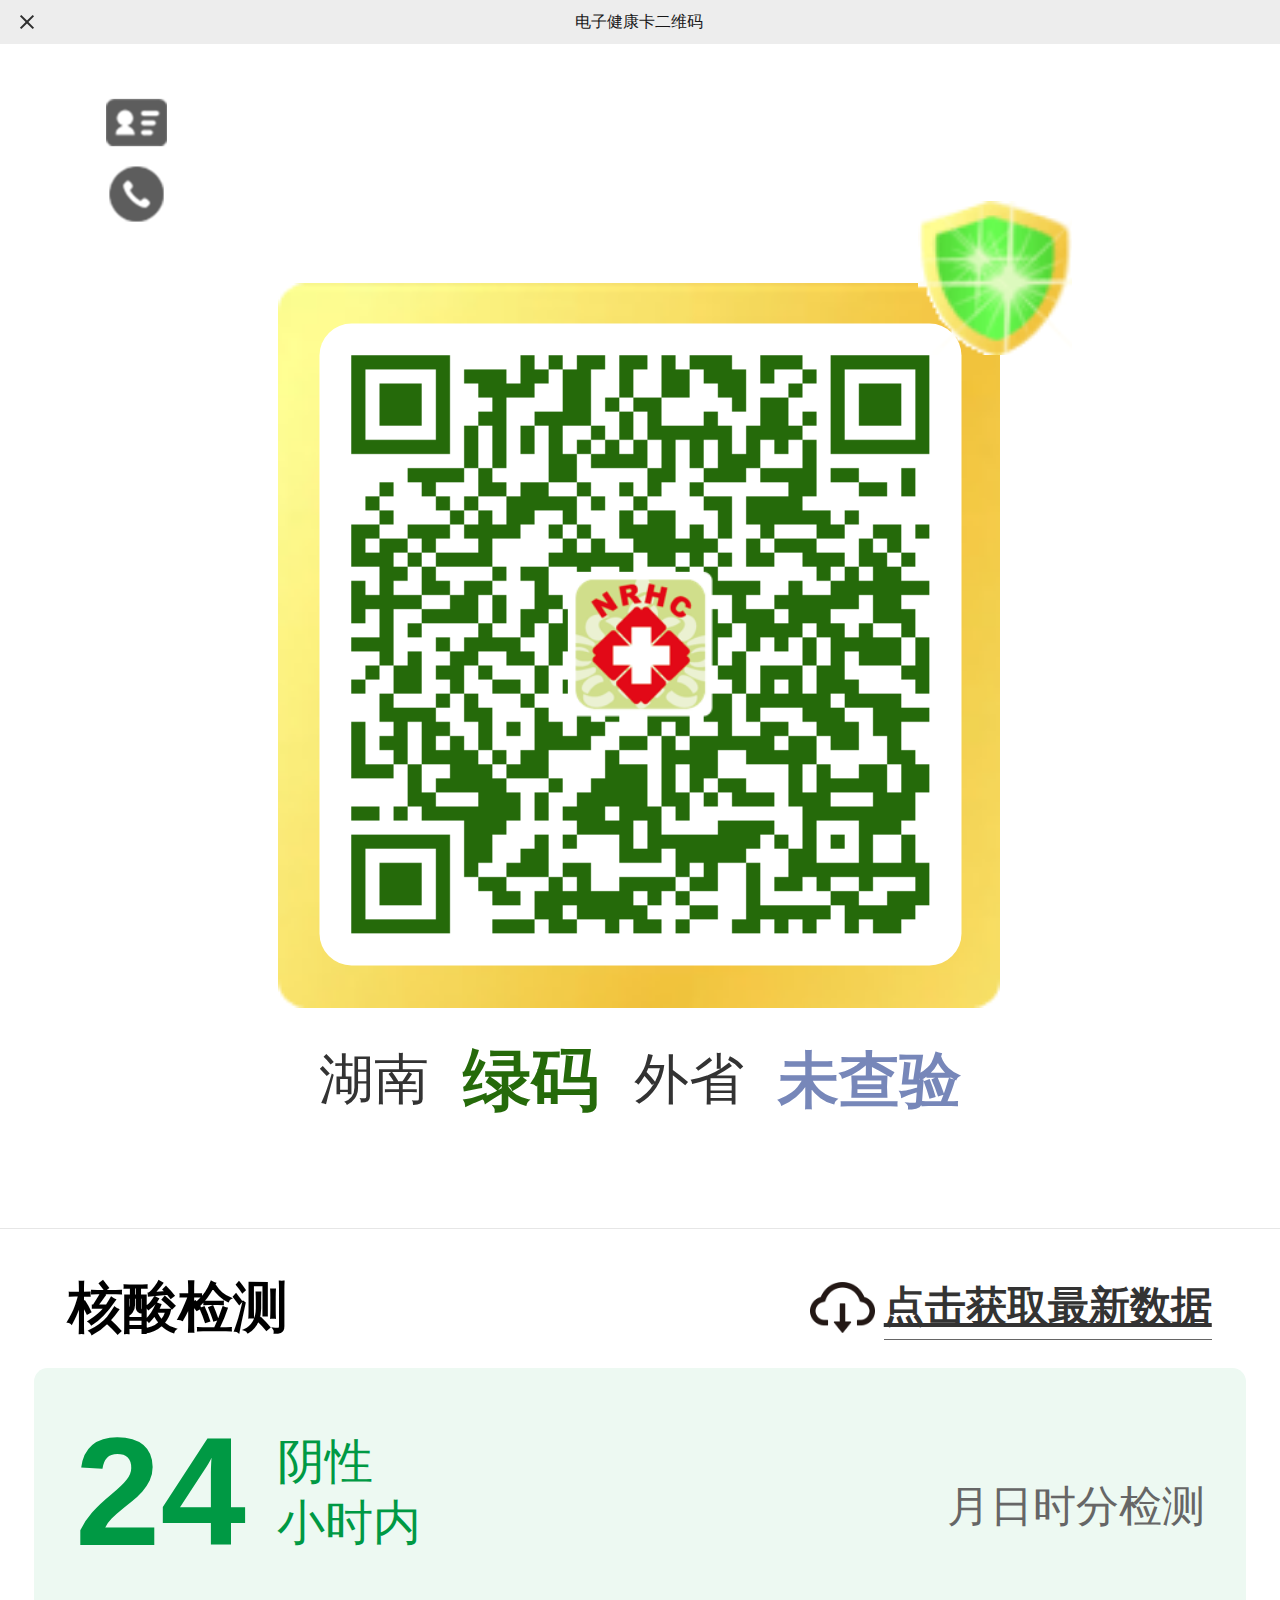
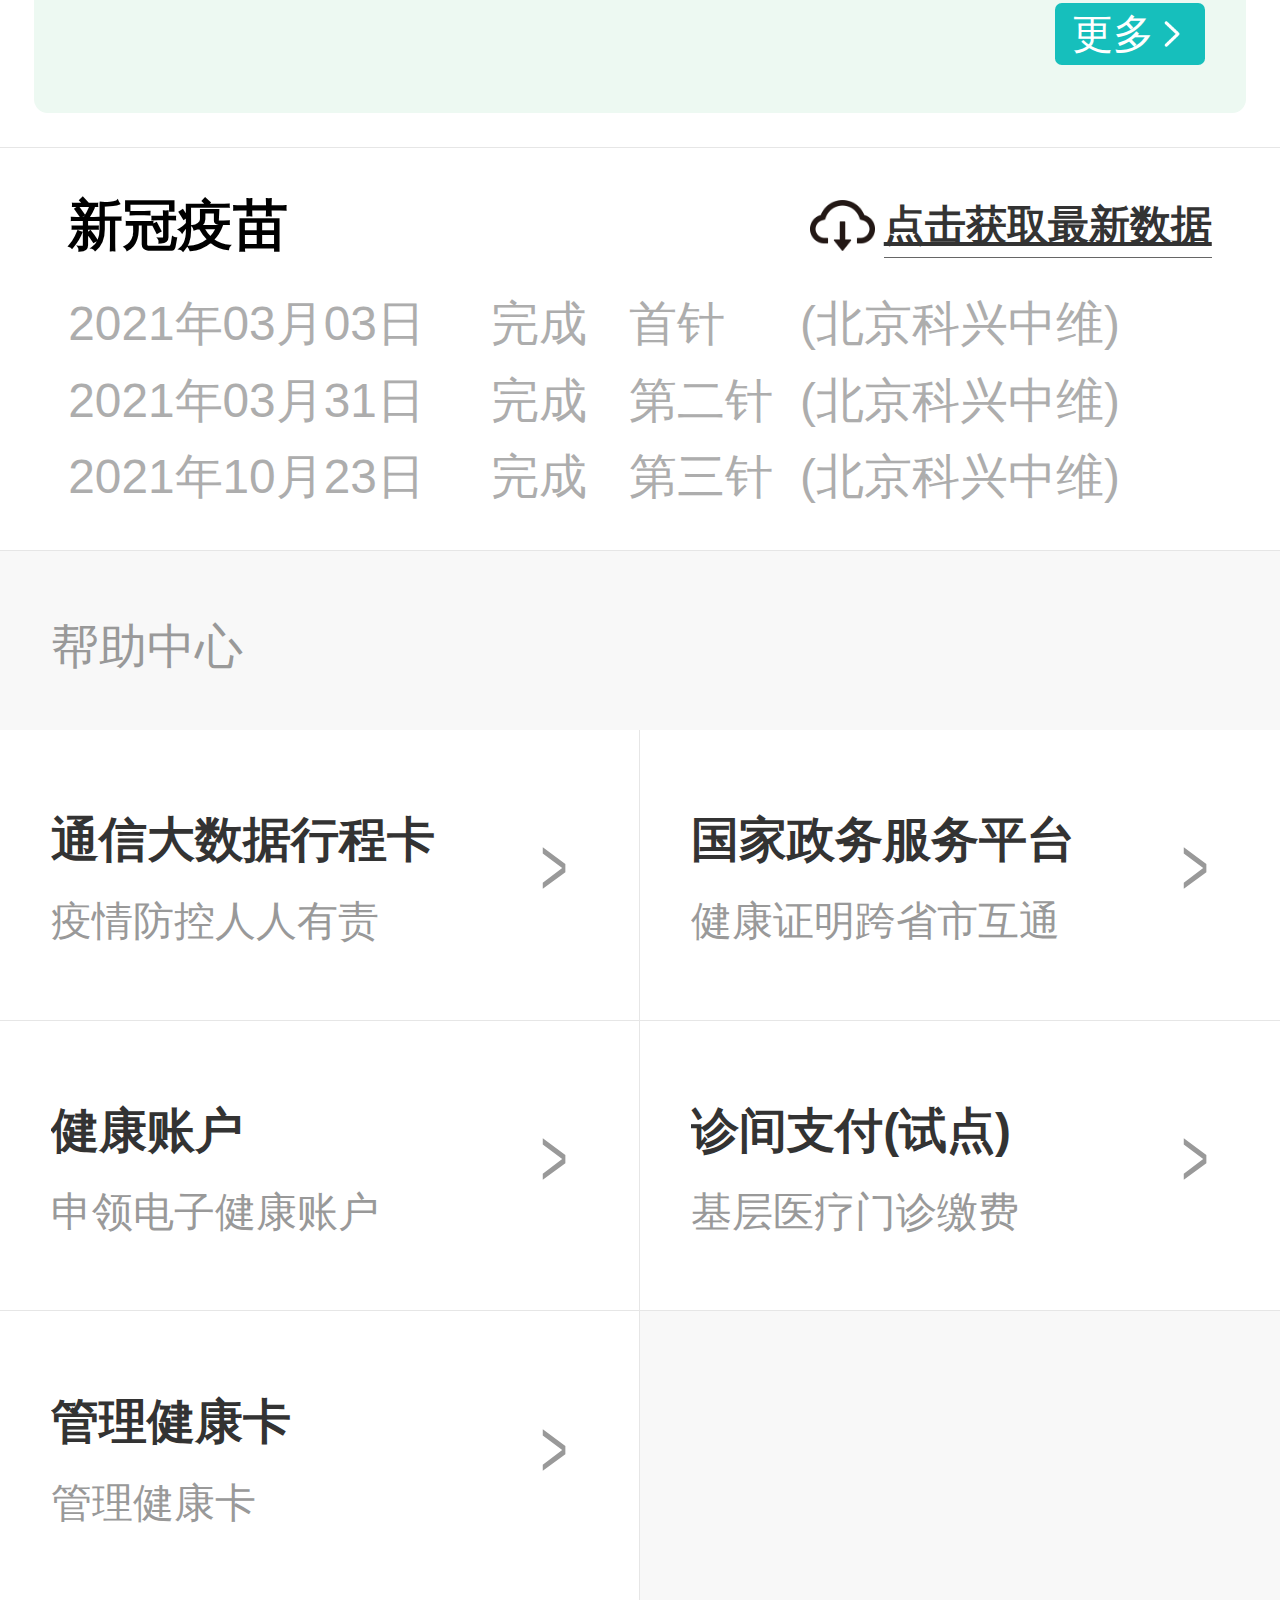
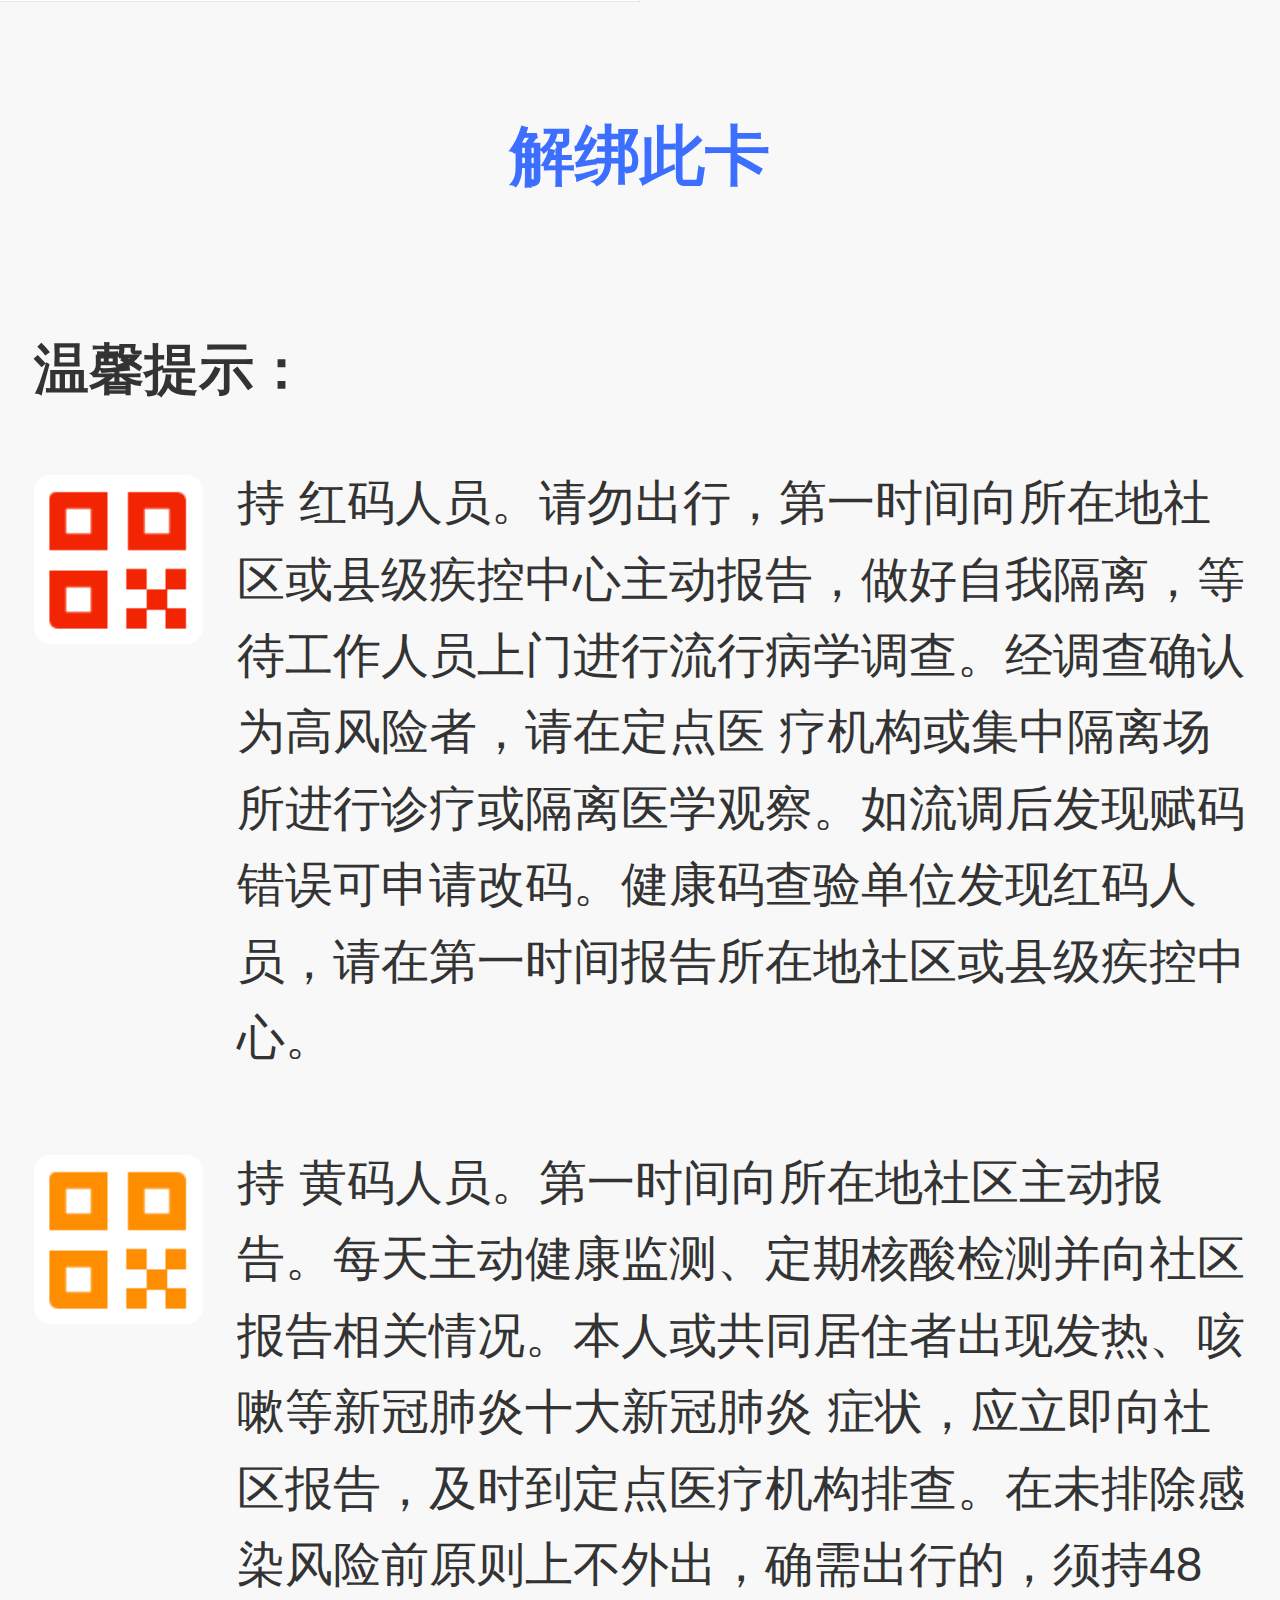
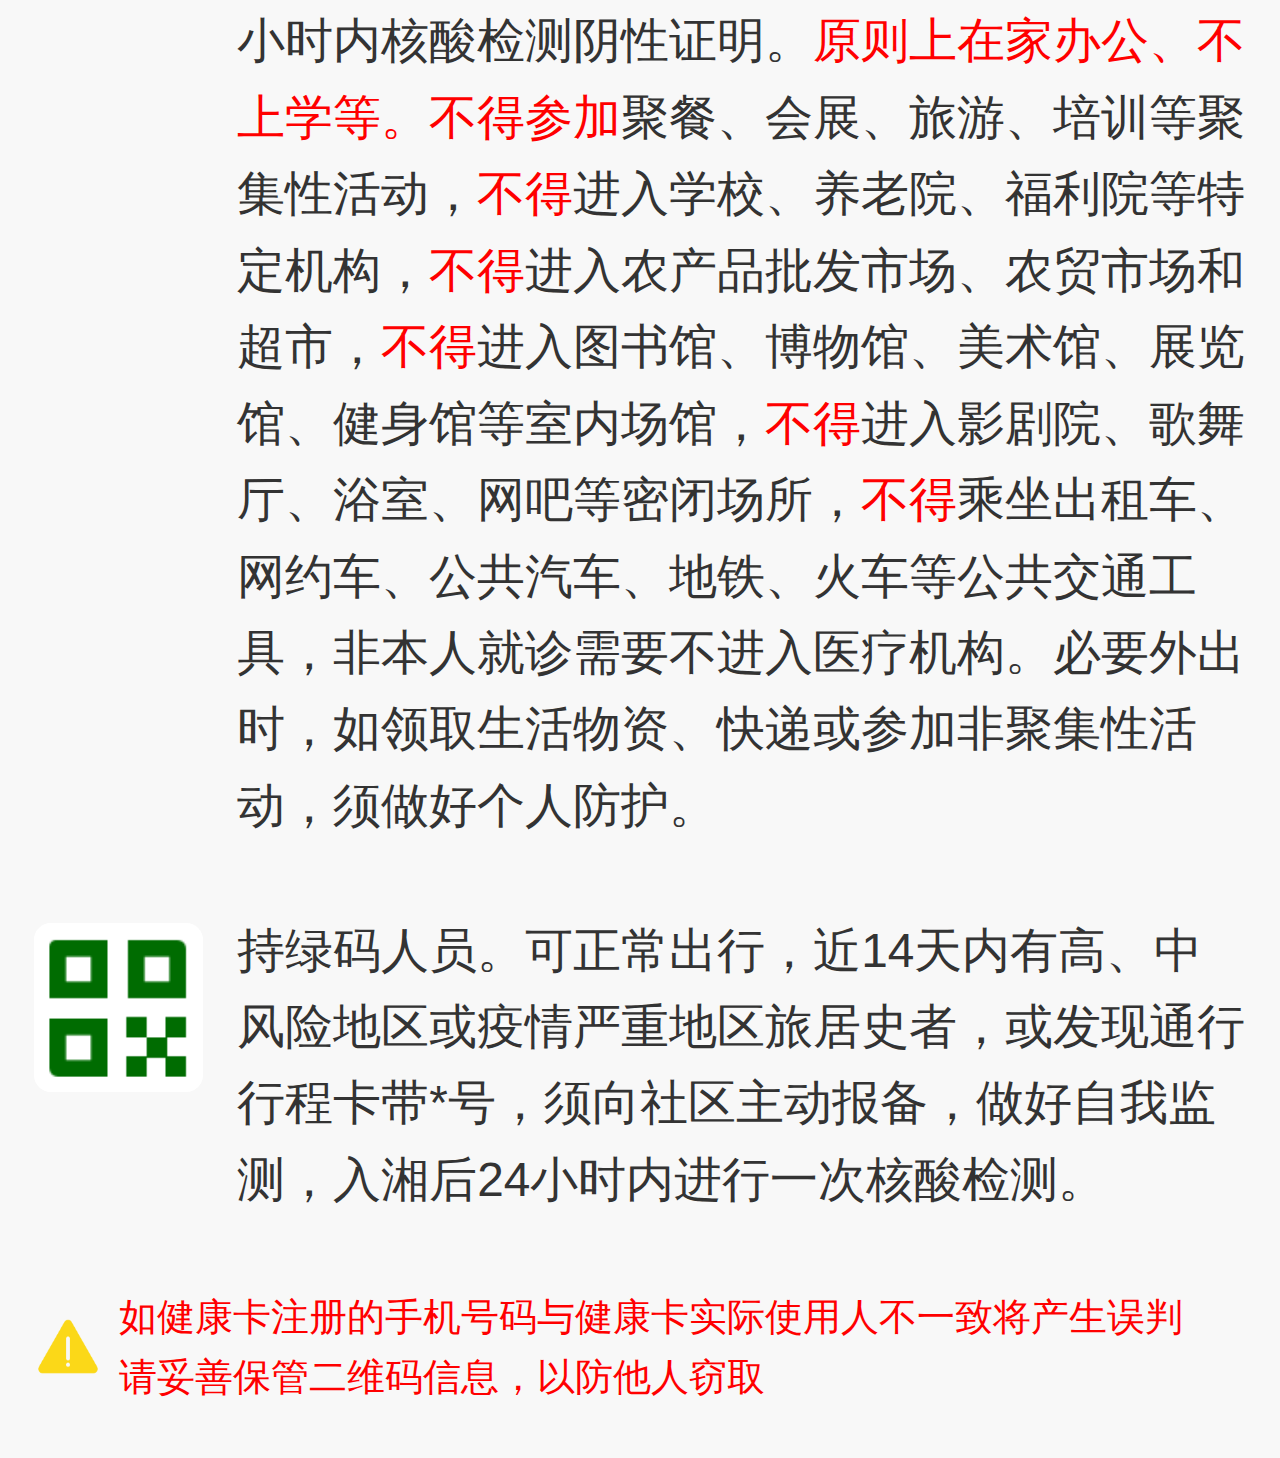
<file: hc-sim/hunan-hc/index.html>
<!doctypehtml>
<title>电子健康卡二维码</title>
<meta http-equiv="Content-Type"content="text/html;charset=UTF-8">
<meta name="viewport"content="width=device-width,height=device-height,viewport-fit=cover,initial-scale=1,maximum-scale=1,user-scalable=0">
<meta name="theme-color"content="#EDEDED">
<meta name="apple-mobile-web-app-status-bar-style"content="default">
<link rel="manifest"href="manifest.json">
<link rel="icon"type="image/png"href="./static/logo-b18dcf7bf55c412ec04989061d0512ad.png">
<link rel="apple-touch-icon"sizes="114x114"href="./static/logo-b18dcf7bf55c412ec04989061d0512ad.png">
<link rel="stylesheet"href="app.css">
<link rel="stylesheet"href="../common/nav.css">
<script src="../common/base.js"></script>
<body class="vsc-initialized">
   <div class="navbar navbar--wechat-browser">
      <div class="navbar__placeholder"></div>
      <div class="navbar__inner">
         <div class="navbar__left">
            <div class="navbar__buttons"onclick="navigateHome()">
               <div class="navbar__button-goback"></div>
            </div>
         </div>
         <div class="navbar__center">
            <text>电子健康卡二维码</text>
         </div>
         <div class="navbar__right"></div>
      </div>
   </div>
   <div data-v-0fea14a0=""id="app">
      <div data-v-8d952c2c=""data-v-0fea14a0=""class="container default-page">
         <header data-v-8d952c2c=""class="">
            <div class="card-info">
               <div class="card-info-name"id="name"></div>
               <div class="card-info-right">
                  <div class="card-info-normal"><img src="[data-uri]"alt=""srcset=""class="sfz-icon"> <span id="idcard"></span></div>
                  <div class="card-info-normal"><img src="[data-uri]"alt=""srcset=""class="sfz-icon"> <span id="phone"></span></div>
               </div>
            </div>
            <div data-v-8d952c2c=""class="qrcode xgymDone xgymDone3"onclick='window.location.href="checkin.html"'>
               <div data-v-8d952c2c=""class="qrcode-img-body"><img data-v-8d952c2c=""src="static/logo-b18dcf7bf55c412ec04989061d0512ad.png"alt=""class="qrcode-logo"> <img data-v-8d952c2c=""alt=""class="qrcode-img"src="[data-uri]"style="width:90%;height:90%"></div>
            </div>
            <div data-v-8d952c2c=""class="qrcode-tips">
               <div data-v-8d952c2c=""class="qrcode-tips-content">
                  <div data-v-8d952c2c=""class="qrcode-tips-label">湖南</div>
                  <div data-v-8d952c2c=""class="qrcode-tips-color"style="color:#256a0a">绿码</div>
                  <div data-v-8d952c2c=""class="qrcode-tips-label">外省</div>
                  <div data-v-8d952c2c=""class="qrcode-tips-value">未查验</div>
               </div>
               <div data-v-8d952c2c=""class="qrcode-tips-time time"></div>
            </div>
            <ul data-v-8d952c2c=""class="qrcode-tips fxdj"></ul>
         </header>
         <div data-v-8d952c2c=""class="custom-box">
            <div data-v-8d952c2c=""class="custom-box__title">
               <span data-v-8d952c2c="">核酸检测</span>
               <div data-v-55beb7fc=""data-v-8d952c2c=""class="local__reload">
                  <img data-v-55beb7fc=""src="[data-uri]"class="local__reload--mask">
                  <div data-v-55beb7fc=""class="local__reload--tip"><u data-v-55beb7fc="">点击获取最新数据</u></div>
               </div>
            </div>
            <div data-v-a08fc80a=""data-v-8d952c2c=""class="custom-box__body">
               <div data-v-a08fc80a=""class="hsjc-body">
                  <div data-v-8d952c2c=""data-v-a08fc80a=""class="hsjc__panel normal">
                     <div data-v-8d952c2c=""data-v-a08fc80a=""class="hsjcItem1">
                        <div data-v-8d952c2c=""data-v-a08fc80a=""class="hsjcItem1-top">
                           <div data-v-8d952c2c=""data-v-a08fc80a=""class="hsjcItem1-hs color_normal">
                              <div data-v-8d952c2c=""data-v-a08fc80a=""class="hsjcItem1-hs-hours">24</div>
                              <div data-v-8d952c2c=""data-v-a08fc80a="">
                                 <div data-v-8d952c2c=""data-v-a08fc80a=""class="hsjcItem1-hs-str">阴性</div>
                                 <div data-v-8d952c2c=""data-v-a08fc80a=""class="hsjcItem1-hs-str">小时内</div>
                              </div>
                           </div>
                           <div data-v-8d952c2c=""data-v-a08fc80a=""class="hsjcItem1-top-right">
                              <div data-v-8d952c2c=""data-v-a08fc80a=""id="test-institution"></div>
                              <div data-v-8d952c2c=""data-v-a08fc80a=""class="mt16"><span id="covid-test-month"></span>月<span id="covid-test-day"></span>日<span id="covid-test-hour"></span>时<span id="covid-test-min"></span>分检测</div>
                           </div>
                        </div>
                        <div data-v-8d952c2c=""data-v-a08fc80a=""class="hsjcItem1-bottom">
                           <div data-v-8d952c2c=""data-v-a08fc80a=""><span data-v-8d952c2c=""data-v-a08fc80a=""id="sample-spot"></span></div>
                           <div data-v-8d952c2c=""data-v-a08fc80a=""class="more bg_normal72"><span data-v-8d952c2c=""data-v-a08fc80a="">更多</span><img data-v-8d952c2c=""data-v-a08fc80a=""src="[data-uri]"alt=""></div>
                        </div>
                     </div>
                  </div>
               </div>
            </div>
         </div>
         <div data-v-8d952c2c=""class="custom-box">
            <div data-v-8d952c2c=""class="custom-box__title">
               <span data-v-8d952c2c="">新冠疫苗</span>
               <div data-v-55beb7fc=""data-v-8d952c2c=""class="local__reload">
                  <img data-v-55beb7fc=""src="[data-uri]"class="local__reload--mask">
                  <div data-v-55beb7fc=""class="local__reload--tip"><u data-v-55beb7fc="">点击获取最新数据</u></div>
               </div>
            </div>
            <div data-v-a08fc80a=""data-v-8d952c2c=""class="custom-box__body">
               <div data-v-a08fc80a=""class="custom-box__body--info"style="width:100%">
                  <div data-v-8d952c2c=""data-v-a08fc80a=""class="custom-box__body--info2"><span data-v-8d952c2c=""data-v-a08fc80a=""class="custom-box__body--info2--date">2021年03月03日</span><span data-v-8d952c2c=""data-v-a08fc80a=""class="custom-box__body--info2--state">完成</span><span data-v-8d952c2c=""data-v-a08fc80a=""class="custom-box__body--info2--jc">首针</span><span data-v-8d952c2c=""data-v-a08fc80a=""class="custom-box__body--info2--factory-name">(北京科兴中维)</span></div>
                  <div data-v-8d952c2c=""data-v-a08fc80a=""class="custom-box__body--info2"><span data-v-8d952c2c=""data-v-a08fc80a=""class="custom-box__body--info2--date">2021年03月31日</span><span data-v-8d952c2c=""data-v-a08fc80a=""class="custom-box__body--info2--state">完成</span><span data-v-8d952c2c=""data-v-a08fc80a=""class="custom-box__body--info2--jc">第二针</span><span data-v-8d952c2c=""data-v-a08fc80a=""class="custom-box__body--info2--factory-name">(北京科兴中维)</span></div>
                  <div data-v-8d952c2c=""data-v-a08fc80a=""class="custom-box__body--info2"><span data-v-8d952c2c=""data-v-a08fc80a=""class="custom-box__body--info2--date">2021年10月23日</span><span data-v-8d952c2c=""data-v-a08fc80a=""class="custom-box__body--info2--state">完成</span><span data-v-8d952c2c=""data-v-a08fc80a=""class="custom-box__body--info2--jc">第三针</span><span data-v-8d952c2c=""data-v-a08fc80a=""class="custom-box__body--info2--factory-name">(北京科兴中维)</span></div>
               </div>
            </div>
         </div>
         <div data-v-8d952c2c=""class="banner-container"></div>
         <div data-v-8d952c2c=""class="menu-container main-menu"></div>
         <div data-v-8d952c2c=""class="menu-container other-menu">
            <div data-v-8d952c2c=""class="menu-container-title">帮助中心</div>
            <div data-v-8d952c2c=""class="other-menu-container">
               <div data-v-8d952c2c=""class="menu-item xck-box"onclick="navigateToTripCard()">
                  <div data-v-8d952c2c=""class="menu-item-info"style="flex:0 1 auto;overflow:hidden">
                     <div data-v-8d952c2c=""class="item-detail"style="max-width:100%">
                        <div data-v-8d952c2c=""class="item-title"style="max-width:100%;display:inline-flex;align-items:center">
                           <div data-v-8d952c2c=""style="flex:0 0 auto;margin-right:5px">通信大数据行程卡</div>
                        </div>
                        <div data-v-8d952c2c=""class="item-desc">疫情防控人人有责</div>
                     </div>
                  </div>
                  <div data-v-8d952c2c=""class="menu-item-right"><span data-v-8d952c2c=""class="item-arrow">&gt;</span></div>
               </div>
               <div data-v-8d952c2c=""class="menu-item">
                  <div data-v-8d952c2c=""class="menu-item-info"style="flex:0 1 auto;overflow:hidden">
                     <div data-v-8d952c2c=""class="item-detail"style="max-width:100%">
                        <div data-v-8d952c2c=""class="item-title"style="max-width:100%;display:inline-flex;align-items:center">
                           <div data-v-8d952c2c=""style="flex:0 0 auto;margin-right:5px">国家政务服务平台</div>
                        </div>
                        <div data-v-8d952c2c=""class="item-desc">健康证明跨省市互通</div>
                     </div>
                  </div>
                  <div data-v-8d952c2c=""class="menu-item-right"><span data-v-8d952c2c=""class="item-arrow">&gt;</span></div>
               </div>
               <div data-v-8d952c2c=""class="menu-item">
                  <div data-v-8d952c2c=""class="menu-item-info"style="flex:0 1 auto;overflow:hidden">
                     <div data-v-8d952c2c=""class="item-detail"style="max-width:100%">
                        <div data-v-8d952c2c=""class="item-title"style="max-width:100%;display:inline-flex;align-items:center">
                           <div data-v-8d952c2c=""style="flex:0 0 auto;margin-right:5px">健康账户</div>
                        </div>
                        <div data-v-8d952c2c=""class="item-desc">申领电子健康账户</div>
                     </div>
                  </div>
                  <div data-v-8d952c2c=""class="menu-item-right"><span data-v-8d952c2c=""class="item-arrow">&gt;</span></div>
               </div>
               <div data-v-8d952c2c=""class="menu-item">
                  <div data-v-8d952c2c=""class="menu-item-info"style="flex:0 1 auto;overflow:hidden">
                     <div data-v-8d952c2c=""class="item-detail"style="max-width:100%">
                        <div data-v-8d952c2c=""class="item-title"style="max-width:100%;display:inline-flex;align-items:center">
                           <div data-v-8d952c2c=""style="flex:0 0 auto;margin-right:5px">诊间支付(试点)</div>
                        </div>
                        <div data-v-8d952c2c=""class="item-desc">基层医疗门诊缴费</div>
                     </div>
                  </div>
                  <div data-v-8d952c2c=""class="menu-item-right"><span data-v-8d952c2c=""class="item-arrow">&gt;</span></div>
               </div>
               <div data-v-8d952c2c=""class="menu-item">
                  <div data-v-8d952c2c=""class="menu-item-info"style="flex:0 1 auto;overflow:hidden">
                     <div data-v-8d952c2c=""class="item-detail"style="max-width:100%">
                        <div data-v-8d952c2c=""class="item-title"style="max-width:100%;display:inline-flex;align-items:center">
                           <div data-v-8d952c2c=""style="flex:0 0 auto;margin-right:5px">管理健康卡</div>
                        </div>
                        <div data-v-8d952c2c=""class="item-desc">管理健康卡</div>
                     </div>
                  </div>
                  <div data-v-8d952c2c=""class="menu-item-right"><span data-v-8d952c2c=""class="item-arrow">&gt;</span></div>
               </div>
            </div>
         </div>
         <div data-v-8d952c2c=""class="btn unbind-btn">解绑此卡</div>
         <div data-v-8d952c2c=""class="cardcode-notes">
            <div data-v-8d952c2c=""class="notes-title">温馨提示：</div>
            <div data-v-8d952c2c="">
               <div data-v-8d952c2c=""class="notes-content">
                  <img data-v-8d952c2c=""src="static/code-red-3c12d9761b32ffbdc3e8e8ce553e8449.png"alt="">
                  <div data-v-8d952c2c="">持 红码人员。请勿出行，第一时间向所在地社区或县级疾控中心主动报告，做好自我隔离，等待工作人员上门进行流行病学调查。经调查确认为高风险者，请在定点医 疗机构或集中隔离场所进行诊疗或隔离医学观察。如流调后发现赋码错误可申请改码。健康码查验单位发现红码人员，请在第一时间报告所在地社区或县级疾控中 心。</div>
               </div>
               <div data-v-8d952c2c=""class="notes-content">
                  <img data-v-8d952c2c=""src="static/code-yellow-164dd85a5a378007a8130efa1db6cb81.png"alt="">
                  <div data-v-8d952c2c="">持 黄码人员。第一时间向所在地社区主动报告。每天主动健康监测、定期核酸检测并向社区报告相关情况。本人或共同居住者出现发热、咳嗽等新冠肺炎十大新冠肺炎 症状，应立即向社区报告，及时到定点医疗机构排查。在未排除感染风险前原则上不外出，确需出行的，须持48小时内核酸检测阴性证明。<span style="color:red">原则上在家办公、不上学等。不得参加</span>聚餐、会展、旅游、培训等聚集性活动，<span style="color:red">不得</span>进入学校、养老院、福利院等特定机构，<span style="color:red">不得</span>进入农产品批发市场、农贸市场和超市，<span style="color:red">不得</span>进入图书馆、博物馆、美术馆、展览馆、健身馆等室内场馆，<span style="color:red">不得</span>进入影剧院、歌舞厅、浴室、网吧等密闭场所，<span style="color:red">不得</span>乘坐出租车、网约车、公共汽车、地铁、火车等公共交通工具，非本人就诊需要不进入医疗机构。必要外出时，如领取生活物资、快递或参加非聚集性活动，须做好个人防护。</div>
               </div>
               <div data-v-8d952c2c=""class="notes-content">
                  <img data-v-8d952c2c=""src="static/code-green-64c9b5ddb9932f9f3cea748c3db25990.png"alt="">
                  <div data-v-8d952c2c="">持绿码人员。可正常出行，近14天内有高、中风险地区或疫情严重地区旅居史者，或发现通行行程卡带*号，须向社区主动报备，做好自我监测，入湘后24小时内进行一次核酸检测。</div>
               </div>
            </div>
         </div>
         <footer data-v-8d952c2c="">
            <img data-v-8d952c2c=""src="static/note-4c1d024ad82becb246a75d136a8e944f.png"alt=""class="note-img">
            <div data-v-8d952c2c="">
               <div data-v-8d952c2c="">如健康卡注册的手机号码与健康卡实际使用人不一致将产生误判</div>
               <div data-v-8d952c2c="">请妥善保管二维码信息，以防他人窃取</div>
            </div>
         </footer>
      </div>
   </div>
   <script></script>
</file>
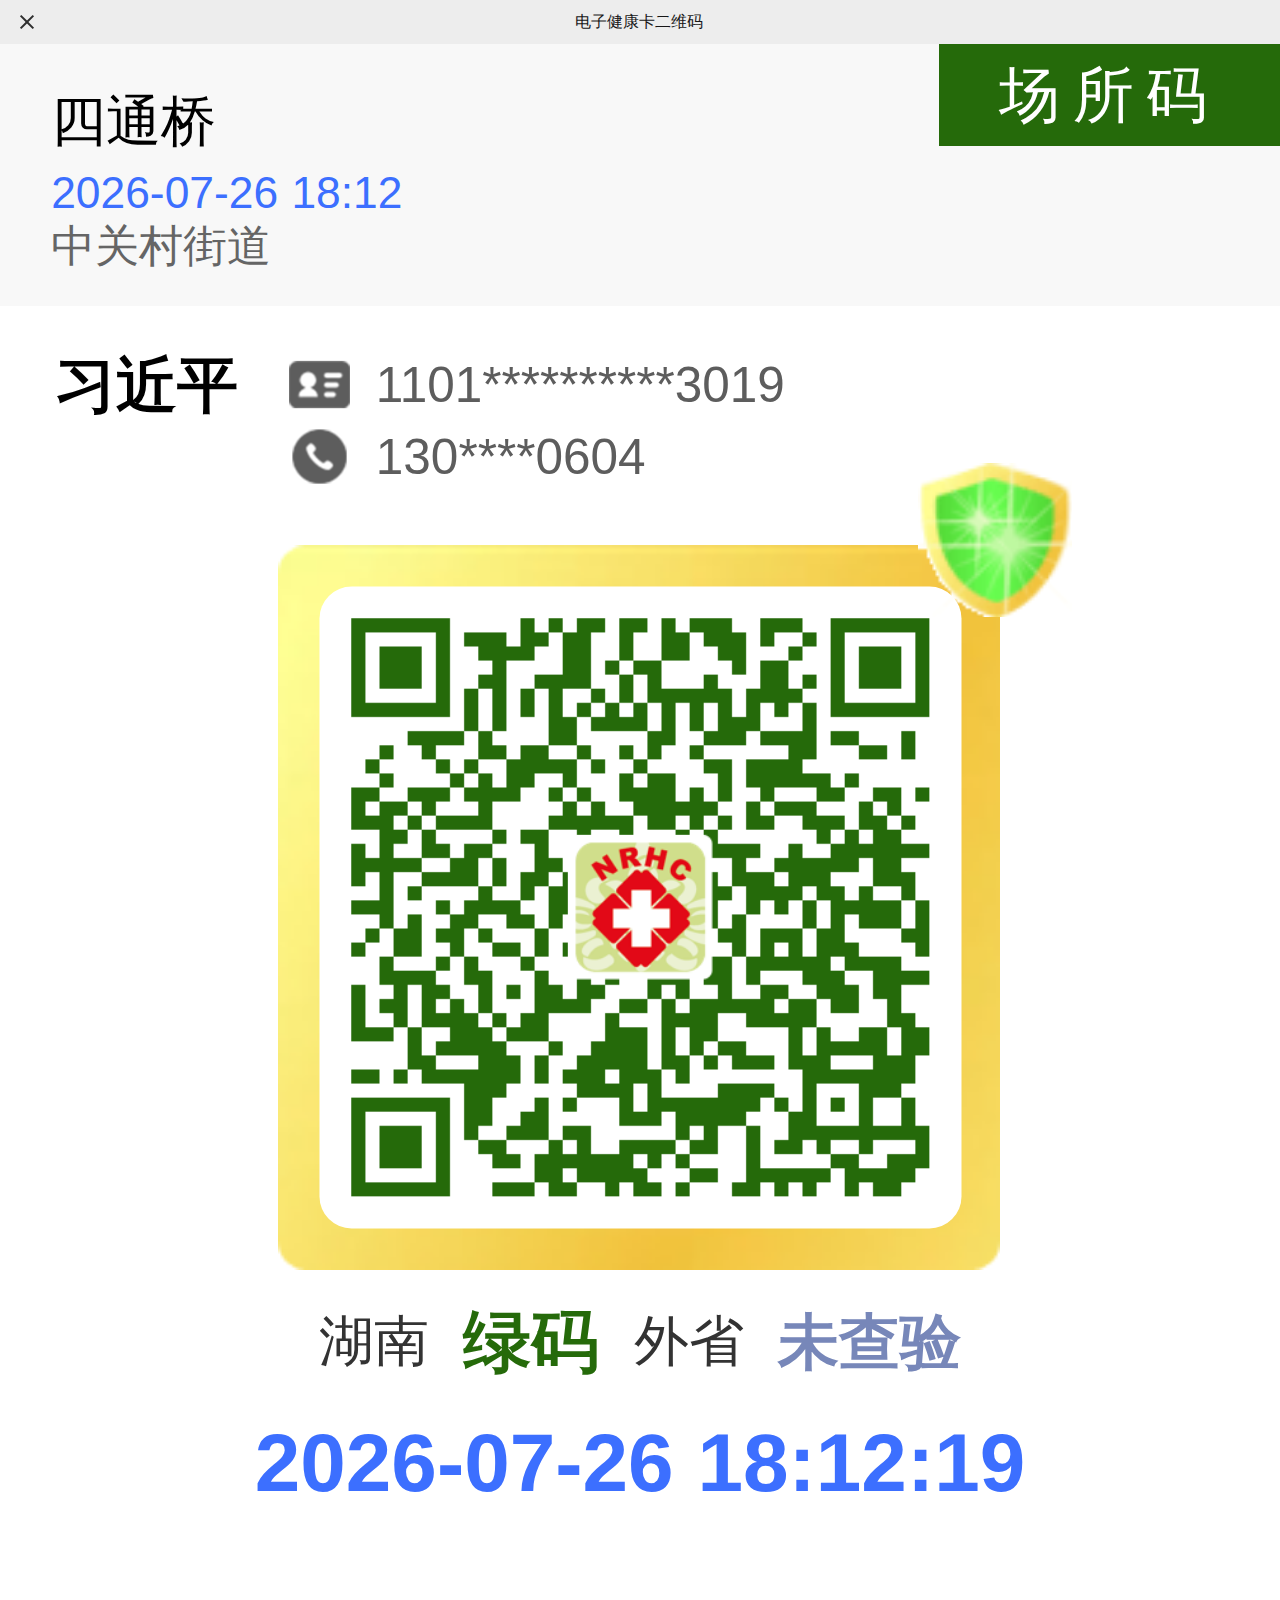
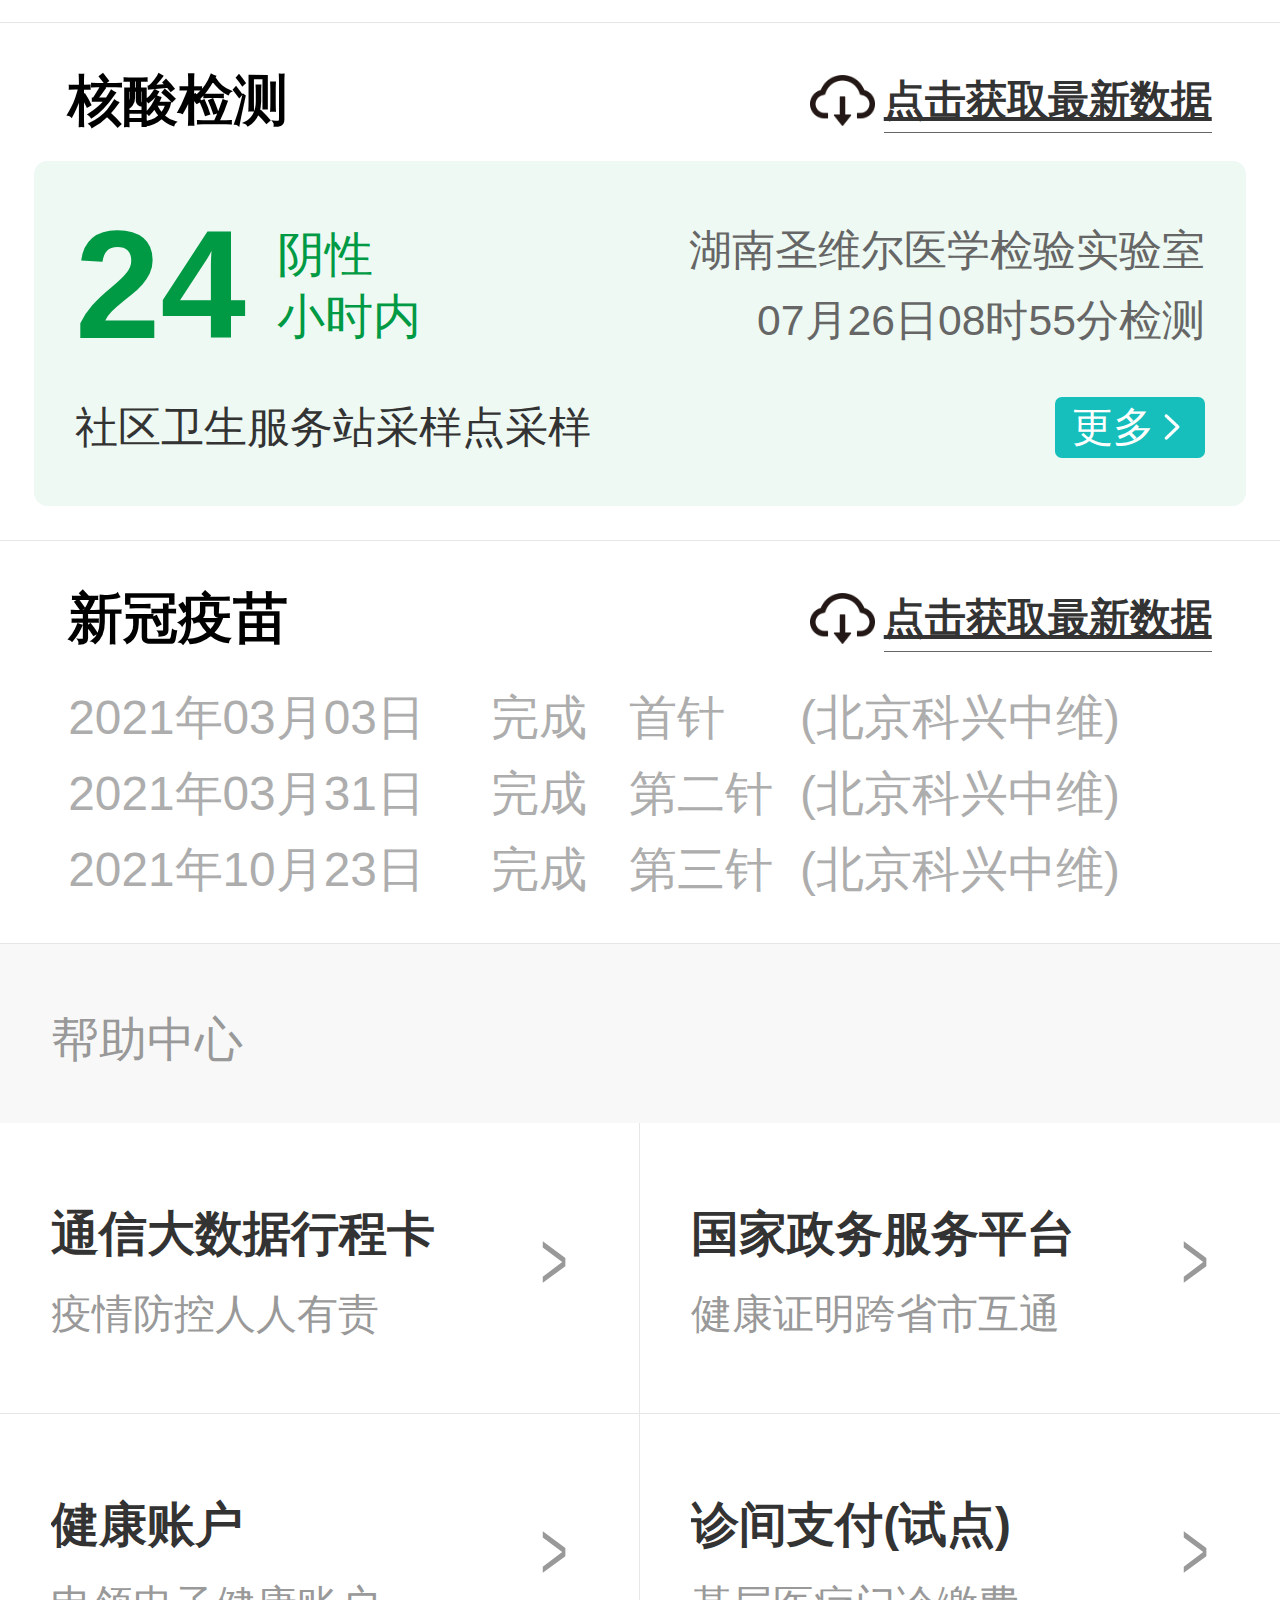
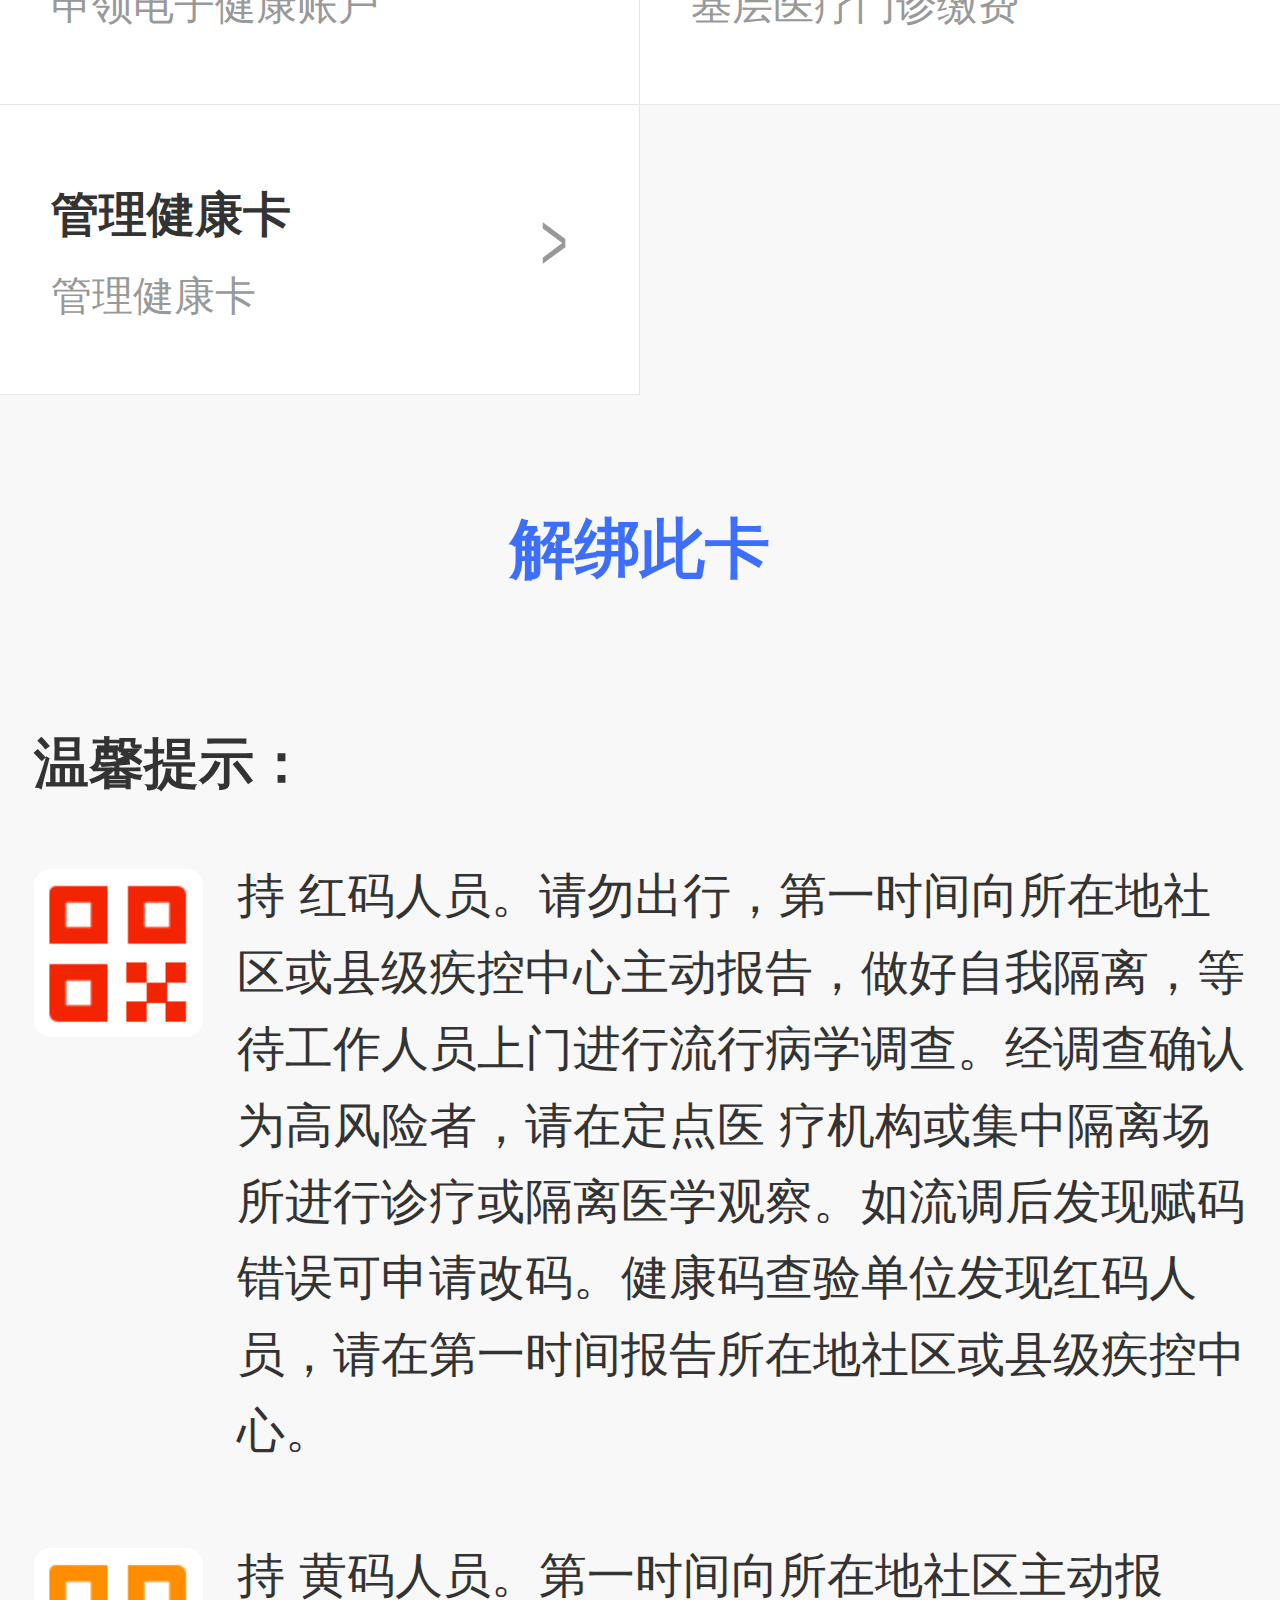
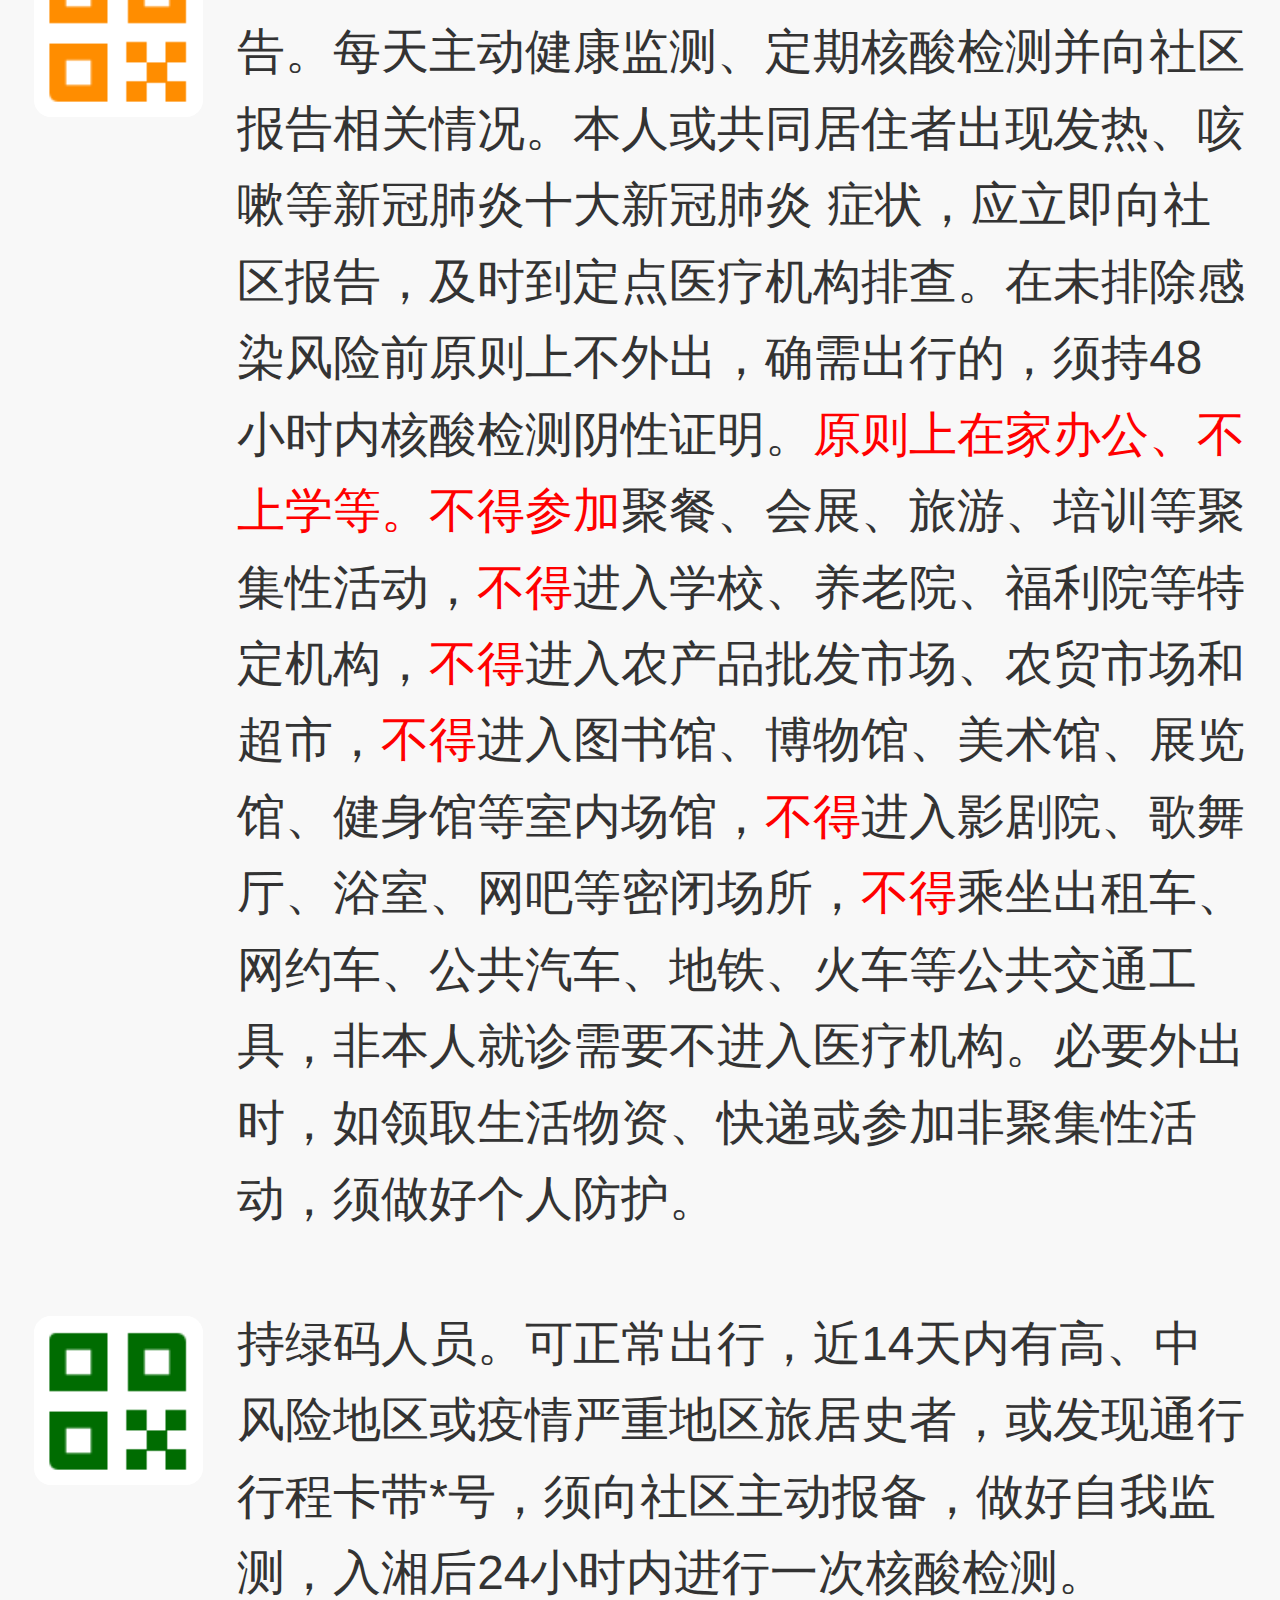
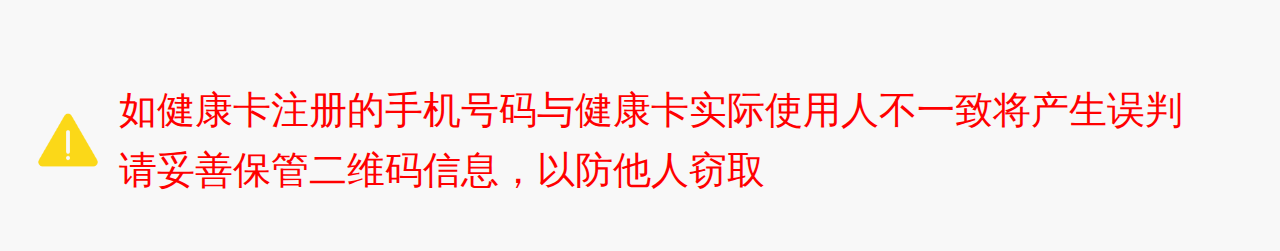
<file: hc-sim/hunan-hc/checkin.html>
<!doctypehtml><title>电子健康卡二维码</title><meta http-equiv="Content-Type"content="text/html;charset=UTF-8"><meta name="viewport"content="width=device-width,height=device-height,viewport-fit=cover,initial-scale=1,maximum-scale=1,user-scalable=0"><meta name="theme-color"content="#EDEDED"><meta name="apple-mobile-web-app-status-bar-style"content="default"><link rel="manifest"href="manifest.json"><link rel="icon"type="image/png"href="./static/logo-b18dcf7bf55c412ec04989061d0512ad.png"><link rel="apple-touch-icon"sizes="114x114"href="./static/logo-b18dcf7bf55c412ec04989061d0512ad.png"><link rel="stylesheet"href="checkin.css"><link rel="stylesheet"href="../common/nav.css"><script src="../common/base.js"></script><body class="vsc-initialized"><div class="navbar navbar--wechat-browser"><div class="navbar__placeholder"></div><div class="navbar__inner"><div class="navbar__left"><div class="navbar__buttons"onclick="history.back()"><div class="navbar__button-goback"></div></div></div><div class="navbar__center"><text>电子健康卡二维码</text></div><div class="navbar__right"></div></div></div><div data-v-0fea14a0=""id="app"><div data-v-6d5299bc=""class="content"><div data-v-6d5299bc=""class="img--place-code"style="background-color:#256a0a">场所码</div><div data-v-6d5299bc=""class="content__title"id="place_name"></div><div data-v-6d5299bc=""class="content__item"><div data-v-6d5299bc=""class="item__value time"></div></div><div data-v-6d5299bc=""class="content__item"><div data-v-6d5299bc=""class="item__value"id="place_addr"></div></div></div><div data-v-8d952c2c=""data-v-0fea14a0=""class="container default-page"><header data-v-8d952c2c=""class=""><div class="card-info"><div class="card-info-name"id="name"></div><div class="card-info-right"><div class="card-info-normal"><img src="[data-uri]"alt=""srcset=""class="sfz-icon"> <span id="idcard"></span></div><div class="card-info-normal"><img src="[data-uri]"alt=""srcset=""class="sfz-icon"> <span id="phone"></span></div></div></div><div data-v-8d952c2c=""class="qrcode xgymDone xgymDone3"onclick='window.location.href="index.html"'><div data-v-8d952c2c=""class="qrcode-img-body"><img data-v-8d952c2c=""src="static/logo-b18dcf7bf55c412ec04989061d0512ad.png"alt=""class="qrcode-logo"> <img data-v-8d952c2c=""alt=""class="qrcode-img"src="[data-uri]"style="width:90%;height:90%"></div></div><div data-v-8d952c2c=""class="qrcode-tips"><div data-v-8d952c2c=""class="qrcode-tips-content"><div data-v-8d952c2c=""class="qrcode-tips-label">湖南</div><div data-v-8d952c2c=""class="qrcode-tips-color"style="color:#256a0a">绿码</div><div data-v-8d952c2c=""class="qrcode-tips-label">外省</div><div data-v-8d952c2c=""class="qrcode-tips-value">未查验</div></div><div data-v-8d952c2c=""class="qrcode-tips-time time"></div></div><ul data-v-8d952c2c=""class="qrcode-tips fxdj"></ul></header><div data-v-8d952c2c=""class="custom-box"><div data-v-8d952c2c=""class="custom-box__title"><span data-v-8d952c2c="">核酸检测</span><div data-v-55beb7fc=""data-v-8d952c2c=""class="local__reload"><img data-v-55beb7fc=""src="[data-uri]"class="local__reload--mask"><div data-v-55beb7fc=""class="local__reload--tip"><u data-v-55beb7fc="">点击获取最新数据</u></div></div></div><div data-v-a08fc80a=""data-v-8d952c2c=""class="custom-box__body"><div data-v-a08fc80a=""class="hsjc-body"><div data-v-8d952c2c=""data-v-a08fc80a=""class="hsjc__panel normal"><div data-v-8d952c2c=""data-v-a08fc80a=""class="hsjcItem1"><div data-v-8d952c2c=""data-v-a08fc80a=""class="hsjcItem1-top"><div data-v-8d952c2c=""data-v-a08fc80a=""class="hsjcItem1-hs color_normal"><div data-v-8d952c2c=""data-v-a08fc80a=""class="hsjcItem1-hs-hours">24</div><div data-v-8d952c2c=""data-v-a08fc80a=""><div data-v-8d952c2c=""data-v-a08fc80a=""class="hsjcItem1-hs-str">阴性</div><div data-v-8d952c2c=""data-v-a08fc80a=""class="hsjcItem1-hs-str">小时内</div></div></div><div data-v-8d952c2c=""data-v-a08fc80a=""class="hsjcItem1-top-right"><div data-v-8d952c2c=""data-v-a08fc80a=""id="test-institution"></div><div data-v-8d952c2c=""data-v-a08fc80a=""class="mt16"><span id="covid-test-month"></span>月<span id="covid-test-day"></span>日<span id="covid-test-hour"></span>时<span id="covid-test-min"></span>分检测</div></div></div><div data-v-8d952c2c=""data-v-a08fc80a=""class="hsjcItem1-bottom"><div data-v-8d952c2c=""data-v-a08fc80a=""><span data-v-8d952c2c=""data-v-a08fc80a=""id="sample-spot"></span></div><div data-v-8d952c2c=""data-v-a08fc80a=""class="more bg_normal72"><span data-v-8d952c2c=""data-v-a08fc80a="">更多</span><img data-v-8d952c2c=""data-v-a08fc80a=""src="[data-uri]"alt=""></div></div></div></div></div></div></div><div data-v-8d952c2c=""class="custom-box"><div data-v-8d952c2c=""class="custom-box__title"><span data-v-8d952c2c="">新冠疫苗</span><div data-v-55beb7fc=""data-v-8d952c2c=""class="local__reload"><img data-v-55beb7fc=""src="[data-uri]"class="local__reload--mask"><div data-v-55beb7fc=""class="local__reload--tip"><u data-v-55beb7fc="">点击获取最新数据</u></div></div></div><div data-v-a08fc80a=""data-v-8d952c2c=""class="custom-box__body"><div data-v-a08fc80a=""class="custom-box__body--info"style="width:100%"><div data-v-8d952c2c=""data-v-a08fc80a=""class="custom-box__body--info2"><span data-v-8d952c2c=""data-v-a08fc80a=""class="custom-box__body--info2--date">2021年03月03日</span><span data-v-8d952c2c=""data-v-a08fc80a=""class="custom-box__body--info2--state">完成</span><span data-v-8d952c2c=""data-v-a08fc80a=""class="custom-box__body--info2--jc">首针</span><span data-v-8d952c2c=""data-v-a08fc80a=""class="custom-box__body--info2--factory-name">(北京科兴中维)</span></div><div data-v-8d952c2c=""data-v-a08fc80a=""class="custom-box__body--info2"><span data-v-8d952c2c=""data-v-a08fc80a=""class="custom-box__body--info2--date">2021年03月31日</span><span data-v-8d952c2c=""data-v-a08fc80a=""class="custom-box__body--info2--state">完成</span><span data-v-8d952c2c=""data-v-a08fc80a=""class="custom-box__body--info2--jc">第二针</span><span data-v-8d952c2c=""data-v-a08fc80a=""class="custom-box__body--info2--factory-name">(北京科兴中维)</span></div><div data-v-8d952c2c=""data-v-a08fc80a=""class="custom-box__body--info2"><span data-v-8d952c2c=""data-v-a08fc80a=""class="custom-box__body--info2--date">2021年10月23日</span><span data-v-8d952c2c=""data-v-a08fc80a=""class="custom-box__body--info2--state">完成</span><span data-v-8d952c2c=""data-v-a08fc80a=""class="custom-box__body--info2--jc">第三针</span><span data-v-8d952c2c=""data-v-a08fc80a=""class="custom-box__body--info2--factory-name">(北京科兴中维)</span></div></div></div></div><div data-v-8d952c2c=""class="banner-container"></div><div data-v-8d952c2c=""class="menu-container main-menu"></div><div data-v-8d952c2c=""class="menu-container other-menu"><div data-v-8d952c2c=""class="menu-container-title">帮助中心</div><div data-v-8d952c2c=""class="other-menu-container"><div data-v-8d952c2c=""class="menu-item xck-box"onclick="navigateToTripCard()"><div data-v-8d952c2c=""class="menu-item-info"style="flex:0 1 auto;overflow:hidden"><div data-v-8d952c2c=""class="item-detail"style="max-width:100%"><div data-v-8d952c2c=""class="item-title"style="max-width:100%;display:inline-flex;align-items:center"><div data-v-8d952c2c=""style="flex:0 0 auto;margin-right:5px">通信大数据行程卡</div></div><div data-v-8d952c2c=""class="item-desc">疫情防控人人有责</div></div></div><div data-v-8d952c2c=""class="menu-item-right"><span data-v-8d952c2c=""class="item-arrow">&gt;</span></div></div><div data-v-8d952c2c=""class="menu-item"><div data-v-8d952c2c=""class="menu-item-info"style="flex:0 1 auto;overflow:hidden"><div data-v-8d952c2c=""class="item-detail"style="max-width:100%"><div data-v-8d952c2c=""class="item-title"style="max-width:100%;display:inline-flex;align-items:center"><div data-v-8d952c2c=""style="flex:0 0 auto;margin-right:5px">国家政务服务平台</div></div><div data-v-8d952c2c=""class="item-desc">健康证明跨省市互通</div></div></div><div data-v-8d952c2c=""class="menu-item-right"><span data-v-8d952c2c=""class="item-arrow">&gt;</span></div></div><div data-v-8d952c2c=""class="menu-item"><div data-v-8d952c2c=""class="menu-item-info"style="flex:0 1 auto;overflow:hidden"><div data-v-8d952c2c=""class="item-detail"style="max-width:100%"><div data-v-8d952c2c=""class="item-title"style="max-width:100%;display:inline-flex;align-items:center"><div data-v-8d952c2c=""style="flex:0 0 auto;margin-right:5px">健康账户</div></div><div data-v-8d952c2c=""class="item-desc">申领电子健康账户</div></div></div><div data-v-8d952c2c=""class="menu-item-right"><span data-v-8d952c2c=""class="item-arrow">&gt;</span></div></div><div data-v-8d952c2c=""class="menu-item"><div data-v-8d952c2c=""class="menu-item-info"style="flex:0 1 auto;overflow:hidden"><div data-v-8d952c2c=""class="item-detail"style="max-width:100%"><div data-v-8d952c2c=""class="item-title"style="max-width:100%;display:inline-flex;align-items:center"><div data-v-8d952c2c=""style="flex:0 0 auto;margin-right:5px">诊间支付(试点)</div></div><div data-v-8d952c2c=""class="item-desc">基层医疗门诊缴费</div></div></div><div data-v-8d952c2c=""class="menu-item-right"><span data-v-8d952c2c=""class="item-arrow">&gt;</span></div></div><div data-v-8d952c2c=""class="menu-item"><div data-v-8d952c2c=""class="menu-item-info"style="flex:0 1 auto;overflow:hidden"><div data-v-8d952c2c=""class="item-detail"style="max-width:100%"><div data-v-8d952c2c=""class="item-title"style="max-width:100%;display:inline-flex;align-items:center"><div data-v-8d952c2c=""style="flex:0 0 auto;margin-right:5px">管理健康卡</div></div><div data-v-8d952c2c=""class="item-desc">管理健康卡</div></div></div><div data-v-8d952c2c=""class="menu-item-right"><span data-v-8d952c2c=""class="item-arrow">&gt;</span></div></div></div></div><div data-v-8d952c2c=""class="btn unbind-btn">解绑此卡</div><div data-v-8d952c2c=""class="cardcode-notes"><div data-v-8d952c2c=""class="notes-title">温馨提示：</div><div data-v-8d952c2c=""><div data-v-8d952c2c=""class="notes-content"><img data-v-8d952c2c=""src="static/code-red-3c12d9761b32ffbdc3e8e8ce553e8449.png"alt=""><div data-v-8d952c2c="">持 红码人员。请勿出行，第一时间向所在地社区或县级疾控中心主动报告，做好自我隔离，等待工作人员上门进行流行病学调查。经调查确认为高风险者，请在定点医 疗机构或集中隔离场所进行诊疗或隔离医学观察。如流调后发现赋码错误可申请改码。健康码查验单位发现红码人员，请在第一时间报告所在地社区或县级疾控中 心。</div></div><div data-v-8d952c2c=""class="notes-content"><img data-v-8d952c2c=""src="static/code-yellow-164dd85a5a378007a8130efa1db6cb81.png"alt=""><div data-v-8d952c2c="">持 黄码人员。第一时间向所在地社区主动报告。每天主动健康监测、定期核酸检测并向社区报告相关情况。本人或共同居住者出现发热、咳嗽等新冠肺炎十大新冠肺炎 症状，应立即向社区报告，及时到定点医疗机构排查。在未排除感染风险前原则上不外出，确需出行的，须持48小时内核酸检测阴性证明。<span style="color:red">原则上在家办公、不上学等。不得参加</span>聚餐、会展、旅游、培训等聚集性活动，<span style="color:red">不得</span>进入学校、养老院、福利院等特定机构，<span style="color:red">不得</span>进入农产品批发市场、农贸市场和超市，<span style="color:red">不得</span>进入图书馆、博物馆、美术馆、展览馆、健身馆等室内场馆，<span style="color:red">不得</span>进入影剧院、歌舞厅、浴室、网吧等密闭场所，<span style="color:red">不得</span>乘坐出租车、网约车、公共汽车、地铁、火车等公共交通工具，非本人就诊需要不进入医疗机构。必要外出时，如领取生活物资、快递或参加非聚集性活动，须做好个人防护。</div></div><div data-v-8d952c2c=""class="notes-content"><img data-v-8d952c2c=""src="static/code-green-64c9b5ddb9932f9f3cea748c3db25990.png"alt=""><div data-v-8d952c2c="">持绿码人员。可正常出行，近14天内有高、中风险地区或疫情严重地区旅居史者，或发现通行行程卡带*号，须向社区主动报备，做好自我监测，入湘后24小时内进行一次核酸检测。</div></div></div></div><footer data-v-8d952c2c=""><img data-v-8d952c2c=""src="static/note-4c1d024ad82becb246a75d136a8e944f.png"alt=""class="note-img"><div data-v-8d952c2c=""><div data-v-8d952c2c="">如健康卡注册的手机号码与健康卡实际使用人不一致将产生误判</div><div data-v-8d952c2c="">请妥善保管二维码信息，以防他人窃取</div></div></footer></div></div><script>addStorageField("_name","#name","名字","习近平"),addStorageField("_idcard","#idcard","证件号码","110101195306153019",presetFilters.idcard(4,4)),addStorageField("_phone","#phone","手机号码","13019890604",presetFilters.phone()),addStorageField("_sample_spot","#sample-spot","采样点","社区卫生服务站采样点采样"),addStorageField("_test_institution","#test-institution","检测中心","湖南圣维尔医学检验实验室"),addStorageField("_place_name","#place_name","场所名称","四通桥"),addStorageField("_place_addr","#place_addr","场所地址","中关村街道");const traceback_hours=6+8*Math.random();setDynamicTime(".qrcode-tips-time"),setStaticTime("#covid-test-month",5,7,traceback_hours),setStaticTime("#covid-test-day",8,10,traceback_hours),setStaticTime("#covid-test-hour",11,13,traceback_hours),setStaticTime("#covid-test-min",14,16,traceback_hours),setStaticTime(".item__value.time",0,16),initServiceWorker("hunan-hc")</script>
</file>
<file: hc-sim/hunan-hc/app.css>
html{font-family:-apple-system,Helvetica,sans-serif;font-size:13.333vw;word-spacing:1px;-moz-osx-font-smoothing:grayscale;-webkit-font-smoothing:antialiased;-webkit-box-sizing:border-box;box-sizing:border-box;background:#fff;height:100%;content:"viewport-units-buggyfill";font-size:13.333vw}*,:after,:before{-webkit-tap-highlight-color:transparent}*{margin:0;padding:0;-webkit-box-sizing:border-box;box-sizing:border-box}:focus{outline:0}html{-ms-text-size-adjust:100%;-webkit-text-size-adjust:100%}body,input,textarea{font-family:-apple-system,SF UI Text,Roboto,Noto,Helvetica Neue,Helvetica,PingFang SC,Hiragino Sans GB,Microsoft YaHei,微软雅黑,Arial,sans-serif}a img{border:0}a{text-decoration:none;background:0 0;outline:0;-webkit-tap-highlight-color:transparent}body{height:100%;width:100%;margin:0 auto;line-height:1.6;-webkit-text-size-adjust:100%!important}li{list-style:none}.weui-dialog .weui-dialog__hd{font-size:4.8vw;color:#000;content:"viewport-units-buggyfill";font-size:4.8vw}.weui-dialog .weui-dialog__hd strong{font-size:inherit}.weui-dialog .weui-dialog__bd{min-height:0}.weui-dialog__btn_primary{color:#668cff}.weui-picker{font-size:4.267vw;content:"viewport-units-buggyfill";font-size:4.267vw}.weui-input{width:auto}.weui-input[disabled]{color:#666}.weui-toast{font-size:3.733vw;width:32vw;min-height:32vw;margin-left:-16vw;content:"viewport-units-buggyfill";font-size:3.733vw;width:32vw;min-height:32vw;margin-left:-16vw}a{color:#668cff}.weui-cells__title{padding-top:2vw;padding-bottom:1.333vw;margin:0;font-size:3.2vw;color:rgba(61,61,69,.4);content:"viewport-units-buggyfill";padding-top:2vw;padding-bottom:1.333vw;font-size:3.2vw}.weui-cells_checkbox .weui-icon-checked:before{font-size:4.267vw;content:"viewport-units-buggyfill";font-size:4.267vw}.weui-cells_checkbox .weui-check+.weui-icon-checked:before{content:"";color:#c9c9c9}.weui-cells_checkbox .weui-check:checked+.weui-icon-checked:before{content:"";color:#668cff}.weui-cells{font-size:4.533vw;content:"viewport-units-buggyfill";font-size:4.533vw}.weui-cell{padding:2.667vw 4vw;-webkit-box-sizing:border-box;box-sizing:border-box;content:"viewport-units-buggyfill";padding:2.667vw 4vw}.weui-cell:before{content:""!important}.weui-cell.weui-cell_access .weui-cell__ft:after{content:""!important;height:2vw;width:2vw;border-width:.4vw .4vw 0 0;border-color:#3f4659}.weui-cell_swiped{padding:0}button.weui-btn_block{width:100%;-webkit-box-sizing:border-box;box-sizing:border-box}.weui-btn{height:13.333vw;font-family:PingFangSC-Regular;font-size:5.333vw;content:"viewport-units-buggyfill";height:13.333vw;font-size:5.333vw}.weui-btn:after{border:none}.weui-btn_primary{background-color:#668cff}.weui-btn_primary.weui-btn_disabled{color:#fff;background-color:#668cff;opacity:.5}.weui-btn_primary.weui-btn_loading{background-color:#668cff}.weui-btn_primary:not(.weui-btn_disabled):visited{color:#fff}.weui-btn_primary:not(.weui-btn_disabled):active{color:#f2f2f2;background-color:#4d79ff}.weui-btn_default{background-color:#edf1fa}.weui-btn_cell-warn{color:#fa5151}.weui-icon-warn{color:#f54949}img{content:normal!important}.shadow{-webkit-box-shadow:0 1.333vw 2.667vw hsla(0,0%,84.7%,.5);box-shadow:0 1.333vw 2.667vw hsla(0,0%,84.7%,.5);content:"viewport-units-buggyfill";-webkit-box-shadow:0 1.333vw 2.667vw rgba(216,216,216,.5);box-shadow:0 1.333vw 2.667vw rgba(216,216,216,.5)}.no-before:before{display:none}.item-arrow{padding-bottom:2.667vw;height:1.333vw;line-height:1.333vw;display:inline-block;font-size:4.533vw;-webkit-transform:scale(.8,1.4);transform:scale(.8,1.4);content:"viewport-units-buggyfill";padding-bottom:2.667vw;height:1.333vw;line-height:1.333vw;font-size:4.533vw}.btn{font-weight:700;font-size:5.067vw;color:#3c6fff;width:94.667vw;height:13.333vw;line-height:13.333vw;background:rgba(60,111,255,.1);border-radius:1.333vw;text-align:center;margin:5.333vw auto 0;content:"viewport-units-buggyfill";font-size:5.067vw;width:94.667vw;height:13.333vw;line-height:13.333vw;border-radius:1.333vw;margin-top:5.333vw}.menu-item{display:-webkit-box;display:-webkit-flex;display:-ms-flexbox;display:flex;-webkit-box-pack:justify;-ms-flex-pack:justify;justify-content:space-between;-webkit-box-align:center;-ms-flex-align:center;align-items:center;padding:4.267vw 5.333vw;border-top:1px solid #e6e6e6;content:"viewport-units-buggyfill";padding:4.267vw 5.333vw}.menu-item:last-child{border-bottom:1px solid #e6e6e6}.menu-item .menu-item-info{display:-webkit-box;display:-webkit-flex;display:-ms-flexbox;display:flex;-webkit-box-align:center;-ms-flex-align:center;align-items:center;font-size:4.267vw;color:#333;content:"viewport-units-buggyfill";font-size:4.267vw}.menu-item .menu-item-info img{width:7.467vw;height:7.467vw;margin-right:2.667vw;content:"viewport-units-buggyfill";width:7.467vw;height:7.467vw;margin-right:2.667vw}.menu-item .menu-item-info .item-detail .item-title{font-weight:700;margin-bottom:.8vw;content:"viewport-units-buggyfill";margin-bottom:.8vw}.menu-item .menu-item-info .item-detail .item-desc{font-size:3.2vw;color:#999;content:"viewport-units-buggyfill";font-size:3.2vw}.menu-item .menu-item-info .item-detail div:last-child{margin-bottom:0}.menu-item .menu-item-right{font-size:3.733vw;color:#999;content:"viewport-units-buggyfill";font-size:3.733vw}.menu-item .menu-item-right .item-tips{margin-right:2.667vw;content:"viewport-units-buggyfill";margin-right:2.667vw}.menu-item .menu-item-right .item-tips.active{color:#4d88ff}.hc-tags{font-size:0}.hc-tag{height:8vw;font-family:PingFangSC-Semibold;font-size:3.733vw;font-weight:700;color:#888;background-color:#edf1fa;display:-webkit-inline-box;display:-webkit-inline-flex;display:-ms-inline-flexbox;display:inline-flex;padding:.267vw 2.667vw;position:relative;-webkit-box-align:center;-ms-flex-align:center;align-items:center;border-radius:4vw;content:"viewport-units-buggyfill";height:8vw;font-size:3.733vw;padding:.267vw 2.667vw;border-radius:4vw}.hc-tag:not(:last-child){margin-right:1.6vw;content:"viewport-units-buggyfill";margin-right:1.6vw}.hc-tag.hc-tag__default{opacity:.7}.hc-tag.hc-tag__primary{color:#668cff}.hc-tag.hc-tag__primary .hc-tag__text+.hc-tag__icon{margin-left:1.333vw;content:"viewport-units-buggyfill";margin-left:1.333vw}.hc-tag.hc-tag__primary .hc-tag__icon{width:2.933vw;height:2.933vw;z-index:1;content:"viewport-units-buggyfill";width:2.933vw;height:2.933vw}.hc-tag.hc-tag__primary .hc-tag__icon+.hc-tag__text{margin-left:1.333vw;content:"viewport-units-buggyfill";margin-left:1.333vw}.hc-badge{height:5.467vw;border-radius:4vw;padding:0 2.667vw;line-height:5.467vw;text-align:center;background-color:#f2f2f5;font-size:3.733vw;color:#2b2b2b;content:"viewport-units-buggyfill";height:5.467vw;border-radius:4vw;padding:0 2.667vw;line-height:5.467vw;font-size:3.733vw}.hc-badge.active{color:#fff;background-color:#888}.hc-badge.hc-badge__primary{background-color:#e3e8f5;color:#2054d1}#app[data-v-0fea14a0]{height:100%;width:100%}.default-page[data-v-0fea14a0] :not(input):not(textarea){-webkit-user-select:none;-moz-user-select:none;-ms-user-select:none;user-select:none}html{-webkit-tap-highlight-color:transparent}body{margin:0;font-family:-apple-system,BlinkMacSystemFont,Helvetica Neue,Helvetica,Segoe UI,Arial,Roboto,PingFang SC,miui,Hiragino Sans GB,Microsoft Yahei,sans-serif}a{text-decoration:none}button,input,textarea{color:inherit;font:inherit}ol,ul{margin:0;padding:0;list-style:none}.local__reload[data-v-55beb7fc]{position:absolute;right:5.333vw;display:-webkit-box;display:-webkit-flex;display:-ms-flexbox;display:flex;-webkit-box-align:center;-ms-flex-align:center;align-items:center;content:"viewport-units-buggyfill";right:5.333vw}.local__reload--mask[data-v-55beb7fc]{width:5.067vw;height:4vw;margin:.667vw;content:"viewport-units-buggyfill";width:5.067vw;height:4vw;margin:.667vw}.local__reload--tip[data-v-55beb7fc]{font-size:3.2vw;white-space:nowrap;color:#333;position:relative;content:"viewport-units-buggyfill";font-size:3.2vw}.local__reload--tip[data-v-55beb7fc]:after{content:"";width:100%;height:1px;background:#666;position:absolute;left:0;bottom:0}.local__loading[data-v-a08fc80a]{font-size:3.867vw;display:-webkit-box;display:-webkit-flex;display:-ms-flexbox;display:flex;-webkit-box-align:center;-ms-flex-align:center;align-items:center;content:"viewport-units-buggyfill";font-size:3.867vw}.local__loading--mask2[data-v-a08fc80a],.local__loading--mask[data-v-a08fc80a]{width:8vw;height:8vw;margin:1.333vw;content:"viewport-units-buggyfill";width:8vw;height:8vw;margin:1.333vw}.local__loading--mask[data-v-a08fc80a]{-webkit-animation:turn 2.5s linear infinite;animation:turn 2.5s linear infinite}.local__loading--tip2[data-v-a08fc80a],.local__loading--tip[data-v-a08fc80a]{white-space:nowrap}.local__loading--tip[data-v-a08fc80a]:after{content:"...";-webkit-animation:turnText 2.5s linear infinite;animation:turnText 2.5s linear infinite}.custom-box__body[data-v-a08fc80a]{width:100%;height:100%;display:-webkit-box;display:-webkit-flex;display:-ms-flexbox;display:flex;-webkit-box-align:center;-ms-flex-align:center;align-items:center;padding:0 5.333vw;margin:auto 0;content:"viewport-units-buggyfill";padding:0 5.333vw}.container[data-v-8d952c2c]{position:relative;padding-bottom:4vw;min-height:100%;background:#f8f8f8;content:"viewport-units-buggyfill";padding-bottom:4vw}.container header[data-v-8d952c2c]{padding:3.733vw 4.267vw 4.267vw;background:#fff;content:"viewport-units-buggyfill";padding:3.733vw 4.267vw 4.267vw}.container header.placeCode[data-v-8d952c2c]{padding-bottom:1px}.container header .server-title[data-v-8d952c2c]{font-size:3.733vw;content:"viewport-units-buggyfill";font-size:3.733vw}.container header .card-info{font-weight:700;display:-webkit-box;display:-webkit-flex;display:-ms-flexbox;display:flex;-webkit-box-align:start;-ms-flex-align:start;align-items:flex-start}.container header .card-info .card-info-name{margin-bottom:1.333vw;font-size:4.8vw;line-height:4.8vw;content:"viewport-units-buggyfill";margin-bottom:1.333vw;font-size:4.8vw;line-height:4.8vw}.container header .card-info .card-info-right{margin-left:4vw;content:"viewport-units-buggyfill";margin-left:4vw}.container header .card-info .card-info-normal{display:-webkit-box;display:-webkit-flex;display:-ms-flexbox;display:flex;-webkit-box-align:center;-ms-flex-align:center;align-items:center;font-size:3.867vw;font-weight:400;color:#5d5d5d;line-height:3.867vw;margin-bottom:.8vw;content:"viewport-units-buggyfill";font-size:3.867vw;line-height:3.867vw;margin-bottom:.8vw}.container header .card-info .card-info-normal .sfz-icon{width:4.8vw;height:4.8vw;margin-right:2vw;content:"viewport-units-buggyfill";width:4.8vw;height:4.8vw;margin-right:2vw}.container header .qrcode[data-v-8d952c2c]{position:relative;margin:0 auto;padding-top:5.333vw;width:53.333vw;height:58.667vw;-webkit-animation:toOpc-data-v-8d952c2c 2s ease-out infinite;animation:toOpc-data-v-8d952c2c 2s ease-out infinite;content:"viewport-units-buggyfill";padding-top:5.333vw;width:53.333vw;height:58.667vw}@-webkit-keyframes toOpc-data-v-8d952c2c{0%{opacity:1}50%{opacity:.6}to{opacity:1}}@keyframes toOpc-data-v-8d952c2c{0%{opacity:1}50%{opacity:.6}to{opacity:1}}.container header .qrcode .qrcode-img[data-v-8d952c2c]{position:absolute;left:50%;top:50%;width:12vw;height:12vw;-webkit-transform:translate(-50%,-50%);transform:translate(-50%,-50%);content:"viewport-units-buggyfill";width:12vw;height:12vw}@-webkit-keyframes toBig-data-v-8d952c2c{0%{-webkit-transform:scale(1) translate(-50%,-50%);transform:scale(1) translate(-50%,-50%)}50%{-webkit-transform:scale(1.03) translate(-50%,-50%);transform:scale(1.03) translate(-50%,-50%)}to{-webkit-transform:scale(1) translate(-50%,-50%);transform:scale(1) translate(-50%,-50%)}}@keyframes toBig-data-v-8d952c2c{0%{-webkit-transform:scale(1) translate(-50%,-50%);transform:scale(1) translate(-50%,-50%)}50%{-webkit-transform:scale(1.03) translate(-50%,-50%);transform:scale(1.03) translate(-50%,-50%)}to{-webkit-transform:scale(1) translate(-50%,-50%);transform:scale(1) translate(-50%,-50%)}}.container header .qrcode .qrcode-logo[data-v-8d952c2c]{position:absolute;left:50%;top:50%;width:12vw;height:12vw;-webkit-transform:translate(-50%,-50%);transform:translate(-50%,-50%);z-index:1;content:"viewport-units-buggyfill";width:12vw;height:12vw}@-webkit-keyframes toBig2-data-v-8d952c2c{0%{-webkit-transform:scale(.94);transform:scale(.94)}27%{-webkit-transform:scale(1.055);transform:scale(1.055)}50%{-webkit-transform:scale(1.055);transform:scale(1.055)}74%{-webkit-transform:scale(1.055);transform:scale(1.055)}to{-webkit-transform:scale(.94);transform:scale(.94)}}@keyframes toBig2-data-v-8d952c2c{0%{-webkit-transform:scale(.94);transform:scale(.94)}27%{-webkit-transform:scale(1.055);transform:scale(1.055)}50%{-webkit-transform:scale(1.055);transform:scale(1.055)}74%{-webkit-transform:scale(1.055);transform:scale(1.055)}to{-webkit-transform:scale(.94);transform:scale(.94)}}.container header .qrcode .qrcode-img[data-v-8d952c2c]{width:110%;height:110%}.container header .qrcode .qrcode-img-body[data-v-8d952c2c]{overflow:hidden;position:relative;border-radius:2.667vw;width:100%;height:100%;background-color:#fff;-webkit-animation:toBig2-data-v-8d952c2c 1.7s ease-out infinite;animation:toBig2-data-v-8d952c2c 1.7s ease-out infinite;-webkit-transform:scale(.94);transform:scale(.94);content:"viewport-units-buggyfill";border-radius:2.667vw}.container header .qrcode.xgymDone[data-v-8d952c2c]{position:relative}.container header .qrcode.xgymDone[data-v-8d952c2c]:before{width:56.667vw;height:56.667vw;left:-1.6vw;top:3.733vw;content:"viewport-units-buggyfill";width:56.667vw;height:56.667vw;left:-1.6vw;top:3.733vw}.container header .qrcode.xgymDone[data-v-8d952c2c]:after{right:-6.667vw;top:-2.667vw;width:11.467vw;height:12.533vw;content:"viewport-units-buggyfill";right:-6.667vw;top:-2.667vw;width:11.467vw;height:12.533vw}.container header .qrcode.xgymDone[data-v-8d952c2c]:after,.container header .qrcode.xgymDone[data-v-8d952c2c]:before{position:absolute;background-repeat:no-repeat;background-size:contain;content:""!important}.container header .qrcode.xgymDone1[data-v-8d952c2c]:before{background-image:url([data-uri])}.container header .qrcode.xgymDone1[data-v-8d952c2c]:after{background-image:url([data-uri])}.container header .qrcode.xgymDone2[data-v-8d952c2c]:before{background-image:url(static/goldenbakBG.ceebf26d.png)}.container header .qrcode.xgymDone2[data-v-8d952c2c]:after{background-image:url(static/goldenbak2.aa5fe62f.png)}.container header .qrcode.xgymDone3[data-v-8d952c2c]:before{background-image:url(static/goldenbakBG.ceebf26d.png)}.container header .qrcode.xgymDone3[data-v-8d952c2c]:after{right:-7.067vw;top:-2.667vw;width:12vw;height:12vw;background-image:url(static/dun.f20ea1e5.gif);content:"viewport-units-buggyfill";right:-7.067vw;top:-2.667vw;width:12vw;height:12vw}.container header .qrcode-tips[data-v-8d952c2c]{margin-top:3.067vw;text-align:center;font-size:3.733vw;color:#999;--color:#333;content:"viewport-units-buggyfill";margin-top:3.067vw;font-size:3.733vw}.container header .qrcode-tips.fxdj[data-v-8d952c2c]{position:relative;list-style:square}.container header .qrcode-tips .qrcode-tips-content[data-v-8d952c2c]{font-weight:700;font-size:4.8vw;color:var(--color);content:"viewport-units-buggyfill";font-size:4.8vw}.container header .qrcode-tips .qrcode-tips-content.fxdj[data-v-8d952c2c],.container header .qrcode-tips .qrcode-tips-content[data-v-8d952c2c]{display:-webkit-box;display:-webkit-flex;display:-ms-flexbox;display:flex;-webkit-box-pack:center;-ms-flex-pack:center;justify-content:center;-webkit-box-align:center;-ms-flex-align:center;align-items:center}.container header .qrcode-tips .qrcode-tips-content.fxdj>.icon[data-v-8d952c2c]{margin-right:2.667vw;width:6.667vw;height:6.667vw;content:"viewport-units-buggyfill";margin-right:2.667vw;width:6.667vw;height:6.667vw}.container header .qrcode-tips .qrcode-tips-content .qrcode-tips-label[data-v-8d952c2c]{font-weight:400;font-size:4.267vw;margin-right:2.667vw;content:"viewport-units-buggyfill";font-size:4.267vw;margin-right:2.667vw}.container header .qrcode-tips .qrcode-tips-content .qrcode-tips-value[data-v-8d952c2c]{color:#7787b9;display:-webkit-inline-box;display:-webkit-inline-flex;display:-ms-inline-flexbox;display:inline-flex;-webkit-box-align:center;-ms-flex-align:center;align-items:center}.container header .qrcode-tips .qrcode-tips-content .qrcode-tips-value--confirm[data-v-8d952c2c]{color:#3c6fff}.container header .qrcode-tips .qrcode-phone[data-v-8d952c2c]{text-decoration:underline;font-size:4.8vw;color:#333;font-weight:600;content:"viewport-units-buggyfill";font-size:4.8vw}.container header .qrcode-tips .qrcode-tips-time.time[data-v-8d952c2c]{font-weight:700;font-size:6.4vw;content:"viewport-units-buggyfill";font-size:6.4vw}.container header .qrcode-tips .qrcode-tips-time.fxdj2[data-v-8d952c2c]{text-align:left;color:var(--color)}.container header .qrcode-tips .qrcode-tips-time.fxdj[data-v-8d952c2c]{display:-webkit-box;display:-webkit-flex;display:-ms-flexbox;display:flex;-webkit-box-align:center;-ms-flex-align:center;align-items:center;padding-left:4vw;text-align:left;color:var(--color);content:"viewport-units-buggyfill";padding-left:4vw}.container header .qrcode-tips .qrcode-tips-time.fxdj.z[data-v-8d952c2c]{--color:#f39119}.container header .qrcode-tips .qrcode-tips-time.fxdj.g[data-v-8d952c2c]{--color:#e02020}.container header .qrcode-tips .qrcode-tips-time.fxdj.g[data-v-8d952c2c],.container header .qrcode-tips .qrcode-tips-time.fxdj.z[data-v-8d952c2c]{margin-top:1.333vw;content:"viewport-units-buggyfill";margin-top:1.333vw}.container header .qrcode-tips .qrcode-tips-time.fxdj[data-v-8d952c2c]:before{position:absolute;left:1.333vw;border-radius:100%;width:1.333vw;height:1.333vw;background-color:#000;content:" "}.container .menu-container[data-v-8d952c2c]{display:-webkit-box;display:-webkit-flex;display:-ms-flexbox;display:flex;-ms-flex-wrap:wrap;flex-wrap:wrap;border-bottom:none;background:#fff}.container .menu-container .menu-container-title[data-v-8d952c2c]{padding:4.533vw 4vw 3.467vw;width:100%;background:#f8f8f8;font-size:3.733vw;color:#999;content:"viewport-units-buggyfill";padding:4.533vw 4vw 3.467vw 4vw;font-size:3.733vw}.container .menu-container .xck-box[data-v-8d952c2c]{position:relative;width:100%}.container .menu-container .xck-box .item-detail[data-v-8d952c2c]{position:relative;z-index:2}.container .menu-container .xck-box #launch-btn[data-v-8d952c2c]{width:100%;height:100%;position:absolute;left:0;top:0;overflow:hidden;z-index:9;opacity:0}.container .main-menu .other-menu-container[data-v-8d952c2c],.container .other-menu .other-menu-container[data-v-8d952c2c]{display:-webkit-box;display:-webkit-flex;display:-ms-flexbox;display:flex;-ms-flex-wrap:wrap;flex-wrap:wrap;background:#f8f8f8}.container .main-menu .menu-item[data-v-8d952c2c],.container .other-menu .menu-item[data-v-8d952c2c]{padding:5.067vw 4vw;border-right:1px solid #e6e6e6;border-top:none;border-bottom:1px solid #e6e6e6;width:50%;background:#fff;content:"viewport-units-buggyfill";padding:5.067vw 4vw}.container .main-menu .menu-item[data-v-8d952c2c]:nth-child(2n),.container .other-menu .menu-item[data-v-8d952c2c]:nth-child(2n){border-right:none}.container .main-menu .menu-item .item-title[data-v-8d952c2c],.container .other-menu .menu-item .item-title[data-v-8d952c2c]{font-size:3.733vw;content:"viewport-units-buggyfill";font-size:3.733vw}.container .main-menu .menu-item .item-arrow[data-v-8d952c2c],.container .other-menu .menu-item .item-arrow[data-v-8d952c2c]{margin-right:1.333vw;content:"viewport-units-buggyfill";margin-right:1.333vw}.container .main-menu[data-v-8d952c2c]{border-top:1px solid #e6e6e6}.container .main-menu .menu-item[data-v-8d952c2c]{padding-right:0}.container .main-menu .menu-item[data-v-8d952c2c]:last-child,.container .main-menu .menu-item[data-v-8d952c2c]:nth-last-child(2){border-bottom:none}.container .main-menu .menu-item .item-title[data-v-8d952c2c]{font-size:4.267vw;content:"viewport-units-buggyfill";font-size:4.267vw}.container .unbind-btn[data-v-8d952c2c]{background:0 0}.container .cardcode-notes[data-v-8d952c2c]{margin-top:6.667vw;padding:0 2.667vw;font-size:3.733vw;color:#333;content:"viewport-units-buggyfill";margin-top:6.667vw;padding:0 2.667vw;font-size:3.733vw}.container .cardcode-notes .notes-title[data-v-8d952c2c]{margin-bottom:4vw;font-weight:700;font-size:4.267vw;content:"viewport-units-buggyfill";margin-bottom:4vw;font-size:4.267vw}.container .cardcode-notes .notes-content[data-v-8d952c2c]{display:-webkit-box;display:-webkit-flex;display:-ms-flexbox;display:flex;-webkit-box-pack:start;-ms-flex-pack:start;justify-content:flex-start;margin-bottom:5.333vw;content:"viewport-units-buggyfill";margin-bottom:5.333vw}.container .cardcode-notes .notes-content img[data-v-8d952c2c]{margin-right:2.667vw;margin-top:.8vw;border-radius:1.333vw;width:13.2vw;height:13.2vw;background:#fff;content:"viewport-units-buggyfill";margin-right:2.667vw;margin-top:.8vw;border-radius:1.333vw;width:13.2vw;height:13.2vw}.container .cardcode-notes .notes-content div[data-v-8d952c2c]{-webkit-box-flex:1;-ms-flex:1;flex:1}.container footer[data-v-8d952c2c]{display:-webkit-box;display:-webkit-flex;display:-ms-flexbox;display:flex;-webkit-box-align:center;-ms-flex-align:center;align-items:center;padding:0 2.667vw;font-size:2.933vw;color:red;content:"viewport-units-buggyfill";padding:0 2.667vw;font-size:2.933vw}.container footer .note-img[data-v-8d952c2c]{margin-right:1.333vw;width:5.333vw;height:5.333vw;content:"viewport-units-buggyfill";margin-right:1.333vw;width:5.333vw;height:5.333vw}.time[data-v-8d952c2c]{font-size:5.067vw;color:#3c6fff;content:"viewport-units-buggyfill";font-size:5.067vw}.seeServiceTip[data-v-8d952c2c]{padding-top:1.333vw;content:"viewport-units-buggyfill";padding-top:1.333vw}.qrcode-tips-color[data-v-8d952c2c]{margin-right:2.667vw;font-size:5.333vw;content:"viewport-units-buggyfill";margin-right:2.667vw;font-size:5.333vw}.refresh_tip[data-v-8d952c2c]{font-size:4.533vw;text-align:center;position:absolute;bottom:0;width:100%;z-index:2;font-weight:700;content:"viewport-units-buggyfill";font-size:4.533vw}.qrcode-tips-refresh[data-v-8d952c2c],.refresh_tip[data-v-8d952c2c]{color:#fff;background-color:#3c6fff}.qrcode-tips-refresh[data-v-8d952c2c]{font-size:3.333vw;white-space:nowrap;padding:.4vw 1.067vw;border-radius:1.333vw;margin-left:.667vw;content:"viewport-units-buggyfill";font-size:3.333vw;padding:.4vw 1.067vw;border-radius:1.333vw;margin-left:.667vw}.custom-box[data-v-8d952c2c]{display:-webkit-box;display:-webkit-flex;display:-ms-flexbox;display:flex;position:relative;-webkit-box-orient:vertical;-webkit-box-direction:normal;-ms-flex-direction:column;flex-direction:column;-webkit-box-align:center;-ms-flex-align:center;align-items:center;padding:2.667vw 0;border-top:1px solid #e6e6e6;min-height:23.2vw;background-color:#fff;content:"viewport-units-buggyfill";padding:2.667vw 0;min-height:23.2vw}.custom-box__title[data-v-8d952c2c]{position:relative;padding-left:5.333vw;padding-bottom:1.333vw;font-weight:600;font-size:4.267vw;content:"viewport-units-buggyfill";padding-left:5.333vw;padding-bottom:1.333vw;font-size:4.267vw}.custom-box__body[data-v-8d952c2c],.custom-box__title[data-v-8d952c2c]{display:-webkit-box;display:-webkit-flex;display:-ms-flexbox;display:flex;-webkit-box-align:center;-ms-flex-align:center;align-items:center;width:100%;height:100%}.custom-box__body[data-v-8d952c2c]{margin:auto 0;padding:0 5.333vw;content:"viewport-units-buggyfill";padding:0 5.333vw}.custom-box__body--empty[data-v-8d952c2c]{padding-right:5.333vw;width:100%;text-align:center;font-weight:500;font-size:4vw;color:#adadad;content:"viewport-units-buggyfill";padding-right:5.333vw;font-size:4vw}.custom-box__body--result[data-v-8d952c2c]{display:-webkit-inline-box;display:-webkit-inline-flex;display:-ms-inline-flexbox;display:inline-flex;position:relative;-webkit-box-pack:center;-ms-flex-pack:center;justify-content:center;-webkit-box-align:center;-ms-flex-align:center;align-items:center;margin-right:8vw;width:24vw;height:10.667vw;padding:.667vw .667vw .667vw 2.667vw;font-size:5.333vw;color:#fff;white-space:nowrap;content:"viewport-units-buggyfill";margin-right:8vw;width:24vw;height:10.667vw;padding:.667vw .667vw .667vw 2.667vw;font-size:5.333vw}.custom-box__body--result.warning[data-v-8d952c2c]{background-color:#e02020}.custom-box__body--result.normal[data-v-8d952c2c]{background-color:#236b08}.custom-box__body--result.normal72[data-v-8d952c2c]{background-color:#16bfbc}.custom-box__body--result.gray[data-v-8d952c2c]{background-color:#aaa}.custom-box__body--result-str[data-v-8d952c2c]{text-align:center;width:10vw;content:"viewport-units-buggyfill";width:10vw}.custom-box__body--label[data-v-8d952c2c]{display:-webkit-box;display:-webkit-flex;display:-ms-flexbox;display:flex;-webkit-box-orient:vertical;-webkit-box-direction:normal;-ms-flex-direction:column;flex-direction:column;-webkit-box-align:center;-ms-flex-align:center;align-items:center;font-size:2.667vw;line-height:1;margin-left:1.333vw;-webkit-box-flex:1;-ms-flex:1;flex:1;content:"viewport-units-buggyfill";font-size:2.667vw;margin-left:1.333vw}.custom-box__body--hours[data-v-8d952c2c]{font-size:6.133vw;font-weight:500;content:"viewport-units-buggyfill";font-size:6.133vw}.custom-box__body--info[data-v-8d952c2c]{overflow:hidden;-webkit-box-flex:1;-ms-flex:1;flex:1;font-size:3.733vw;color:#adadad;content:"viewport-units-buggyfill";font-size:3.733vw}.custom-box__body--info--addr[data-v-8d952c2c]{overflow:hidden;padding-right:1.333vw;text-overflow:ellipsis;white-space:nowrap;content:"viewport-units-buggyfill";padding-right:1.333vw}.custom-box__body--info--date[data-v-8d952c2c]{display:-webkit-inline-box;display:-webkit-inline-flex;display:-ms-inline-flexbox;display:inline-flex}.custom-box__body--info--date[data-v-8d952c2c],.custom-box__body--info2[data-v-8d952c2c]{-webkit-box-align:center;-ms-flex-align:center;align-items:center}.custom-box__body--info2[data-v-8d952c2c]{display:-webkit-box;display:-webkit-flex;display:-ms-flexbox;display:flex;font-size:3.733vw;content:"viewport-units-buggyfill";font-size:3.733vw}.custom-box__body--info2--date[data-v-8d952c2c]{width:37%}.custom-box__body--info2--state[data-v-8d952c2c]{width:12%}.custom-box__body--info2--jc[data-v-8d952c2c]{width:15%}.custom-box__body--info2--factory-name[data-v-8d952c2c]{overflow:hidden;width:35%;word-break:break-all}.custom-box__body .itinerary[data-v-8d952c2c]{margin-top:.667vw;width:100%;font-weight:600;font-size:3.867vw;content:"viewport-units-buggyfill";margin-top:.667vw;font-size:3.867vw}.custom-box__body .itinerary.danger[data-v-8d952c2c]{color:#ff1800}.custom-box__body .itinerary.security[data-v-8d952c2c]{color:#23670b}.custom-box__body .itinerary.itinerary2[data-v-8d952c2c]{display:-webkit-box;display:-webkit-flex;display:-ms-flexbox;display:flex;padding-right:5.333vw;font-weight:400;content:"viewport-units-buggyfill";padding-right:5.333vw}.custom-box__body .itinerary.itinerary2 a.active[data-v-8d952c2c],.custom-box__body .itinerary.itinerary2[data-v-8d952c2c]{-webkit-box-orient:vertical;-webkit-box-direction:normal;-ms-flex-direction:column;flex-direction:column;-webkit-box-align:center;-ms-flex-align:center;align-items:center}.custom-box__body .itinerary.itinerary2 a.active[data-v-8d952c2c]{display:-webkit-inline-box;display:-webkit-inline-flex;display:-ms-inline-flexbox;display:inline-flex;position:relative}.custom-box__body .itinerary.itinerary2 a.active[data-v-8d952c2c]:after{position:absolute;top:6vw;border-left:2.667vw solid transparent;border-right:2.667vw solid transparent;border-bottom:2.667vw solid #f3f3f3;width:0;height:0;content:""}.custom-box__body2[data-v-8d952c2c]{padding-left:10.667vw;content:"viewport-units-buggyfill";padding-left:10.667vw}.color-y[data-v-8d952c2c]{background-color:#ffc03a!important;border-radius:2.667vw;content:"viewport-units-buggyfill";border-radius:2.667vw}.txdsjxckTipBody[data-v-8d952c2c]{margin-top:2.667vw;padding:2.667vw;background-color:#f3f3f3;color:#626161;content:"viewport-units-buggyfill";margin-top:2.667vw;padding:2.667vw}@-webkit-keyframes turn-data-v-8d952c2c{0%{-webkit-transform:rotate(0);transform:rotate(0)}25%{-webkit-transform:rotate(90deg);transform:rotate(90deg)}50%{-webkit-transform:rotate(180deg);transform:rotate(180deg)}75%{-webkit-transform:rotate(270deg);transform:rotate(270deg)}to{-webkit-transform:rotate(1turn);transform:rotate(1turn)}}@keyframes turn-data-v-8d952c2c{0%{-webkit-transform:rotate(0);transform:rotate(0)}25%{-webkit-transform:rotate(90deg);transform:rotate(90deg)}50%{-webkit-transform:rotate(180deg);transform:rotate(180deg)}75%{-webkit-transform:rotate(270deg);transform:rotate(270deg)}to{-webkit-transform:rotate(1turn);transform:rotate(1turn)}}@-webkit-keyframes turnText-data-v-8d952c2c{0%{content:"..."}25%{content:""}50%{content:"."}75%{content:".."}to{content:"..."}}@keyframes turnText-data-v-8d952c2c{0%{content:"..."}25%{content:""}50%{content:"."}75%{content:".."}to{content:"..."}}.hsjc-body[data-v-8d952c2c]{display:-webkit-box;display:-webkit-flex;display:-ms-flexbox;display:flex;-webkit-box-orient:vertical;-webkit-box-direction:normal;-ms-flex-direction:column;flex-direction:column;width:100%}.hsjc-body .custom-box__body--info--date[data-v-8d952c2c]{line-height:1;font-size:4.267vw;content:"viewport-units-buggyfill";font-size:4.267vw}.hsjc-body .custom-box__body--info--addr[data-v-8d952c2c]{font-size:3.2vw;content:"viewport-units-buggyfill";font-size:3.2vw}.hsjcItem1[data-v-8d952c2c]{width:100%;height:100%;padding:3.733vw 3.2vw;-webkit-box-sizing:border-box;box-sizing:border-box;color:#fff;font-size:3.333vw;font-weight:400;content:"viewport-units-buggyfill";padding:3.733vw 3.2vw;font-size:3.333vw}.hsjcItem1 .hsjcItem1-top[data-v-8d952c2c]{width:100%;display:-webkit-box;display:-webkit-flex;display:-ms-flexbox;display:flex;-webkit-box-align:center;-ms-flex-align:center;align-items:center;-webkit-box-pack:justify;-ms-flex-pack:justify;justify-content:space-between}.hsjcItem1 .hsjcItem1-top .hsjcItem1-cy[data-v-8d952c2c]{font-size:6.667vw;font-family:Source Han Sans CN;color:#40a9ff!important;content:"viewport-units-buggyfill";font-size:6.667vw}.hsjcItem1 .hsjcItem1-top .hsjcItem1-hs[data-v-8d952c2c]{display:-webkit-box;display:-webkit-flex;display:-ms-flexbox;display:flex;-webkit-box-align:center;-ms-flex-align:center;align-items:center}.hsjcItem1 .hsjcItem1-top .hsjcItem1-hs.color_normal[data-v-8d952c2c]{color:#094}.hsjcItem1 .hsjcItem1-top .hsjcItem1-hs.color_warning[data-v-8d952c2c]{color:#e02020}.hsjcItem1 .hsjcItem1-top .hsjcItem1-hs.color_normal72[data-v-8d952c2c]{color:#16bfbc}.hsjcItem1 .hsjcItem1-top .hsjcItem1-hs.color_gray[data-v-8d952c2c]{color:#10731a}.hsjcItem1 .hsjcItem1-top .hsjcItem1-hs .hsjcItem1-hs-hours[data-v-8d952c2c]{font-size:12vw;font-weight:700;content:"viewport-units-buggyfill";font-size:12vw}.hsjcItem1 .hsjcItem1-top .hsjcItem1-hs .hsjcItem1-hs-str[data-v-8d952c2c]{font-size:3.733vw;font-weight:400;text-align:left;margin-left:2.4vw;content:"viewport-units-buggyfill";font-size:3.733vw;margin-left:2.4vw}.hsjcItem1 .hsjcItem1-top .hsjcItem1-hs .hsjcItem1-hs-str[data-v-8d952c2c]:last-child{margin-top:1.067vw;content:"viewport-units-buggyfill";margin-top:1.067vw}.hsjcItem1 .hsjcItem1-top .hsjcItem1-top-right[data-v-8d952c2c]{text-align:right;color:#666}.hsjcItem1 .hsjcItem1-top .hsjcItem1-top-right .mt16[data-v-8d952c2c]{margin-top:2.133vw;content:"viewport-units-buggyfill";margin-top:2.133vw}.hsjcItem1 .hsjcItem1-bottom[data-v-8d952c2c]{display:-webkit-box;display:-webkit-flex;display:-ms-flexbox;display:flex;-webkit-box-align:center;-ms-flex-align:center;align-items:center;-webkit-box-pack:justify;-ms-flex-pack:justify;justify-content:space-between;margin-top:2.667vw;font-size:3.333vw;font-weight:400;color:#333;content:"viewport-units-buggyfill";margin-top:2.667vw;font-size:3.333vw}.hsjcItem1 .hsjcItem1-bottom .bg_warning[data-v-8d952c2c]{background-color:#e02020}.hsjcItem1 .hsjcItem1-bottom .bg_normal[data-v-8d952c2c]{background-color:#094}.hsjcItem1 .hsjcItem1-bottom .bg_normal72[data-v-8d952c2c]{background-color:#16bfbc}.hsjcItem1 .hsjcItem1-bottom .bg_gray[data-v-8d952c2c]{background-color:#10731a}.hsjcItem1 .hsjcItem1-bottom .bg_blue[data-v-8d952c2c]{background-color:#40a9ff!important}.hsjcItem1 .hsjcItem1-bottom .more[data-v-8d952c2c]{width:11.733vw;height:4.8vw;border-radius:.533vw;font-size:3.2vw;font-weight:400;color:#fff;display:-webkit-box;display:-webkit-flex;display:-ms-flexbox;display:flex;-webkit-box-align:center;-ms-flex-align:center;align-items:center;-webkit-box-pack:center;-ms-flex-pack:center;justify-content:center;content:"viewport-units-buggyfill";width:11.733vw;height:4.8vw;border-radius:.533vw;font-size:3.2vw}.hsjcItem1 .hsjcItem1-bottom .more>img[data-v-8d952c2c]{width:2.667vw;height:2.667vw;content:"viewport-units-buggyfill";width:2.667vw;height:2.667vw}.hsjc__panel[data-v-8d952c2c]{width:94.667vw;border-radius:1.067vw;position:relative;left:-2.667vw;padding:0!important;overflow:hidden;line-height:1;content:"viewport-units-buggyfill";width:94.667vw;border-radius:1.067vw;left:-2.667vw}.hsjc__panel.warning[data-v-8d952c2c]{background-color:#fbf1f2}.hsjc__panel.normal[data-v-8d952c2c]{background-color:#edf9f2}.hsjc__panel.normal72[data-v-8d952c2c]{background-color:#e9f8f8}.hsjc__panel.gray[data-v-8d952c2c]{background-color:#f2f2f2}.hsjc__panel.bg_blue[data-v-8d952c2c]{background-color:#ecf3f9}.custom-box{display:-webkit-box;display:-webkit-flex;display:-ms-flexbox;display:flex;position:relative;-webkit-box-orient:vertical;-webkit-box-direction:normal;-ms-flex-direction:column;flex-direction:column;-webkit-box-align:center;-ms-flex-align:center;align-items:center;padding:2.667vw 0;border-top:1px solid #e6e6e6;min-height:23.2vw;background-color:#fff;content:"viewport-units-buggyfill";padding:2.667vw 0;min-height:23.2vw}.custom-box__title{position:relative;padding-left:5.333vw;padding-bottom:1.333vw;font-weight:600;font-size:4.267vw;content:"viewport-units-buggyfill";padding-left:5.333vw;padding-bottom:1.333vw;font-size:4.267vw}.custom-box__body,.custom-box__title{display:-webkit-box;display:-webkit-flex;display:-ms-flexbox;display:flex;-webkit-box-align:center;-ms-flex-align:center;align-items:center;width:100%;height:100%}.custom-box__body{margin:auto 0;padding:0 5.333vw;content:"viewport-units-buggyfill";padding:0 5.333vw}.custom-box__body--empty{padding-right:5.333vw;width:100%;text-align:center;font-weight:500;font-size:4vw;color:#adadad;content:"viewport-units-buggyfill";padding-right:5.333vw;font-size:4vw}.custom-box__body--result{display:-webkit-inline-box;display:-webkit-inline-flex;display:-ms-inline-flexbox;display:inline-flex;position:relative;-webkit-box-pack:center;-ms-flex-pack:center;justify-content:center;-webkit-box-align:center;-ms-flex-align:center;align-items:center;margin-right:8vw;width:24vw;height:10.667vw;padding:.667vw .667vw .667vw 2.667vw;font-size:5.333vw;color:#fff;white-space:nowrap;content:"viewport-units-buggyfill";margin-right:8vw;width:24vw;height:10.667vw;padding:.667vw .667vw .667vw 2.667vw;font-size:5333vw}.custom-box__body--result.warning{background-color:#e02020}.custom-box__body--result.normal{background-color:#236b08}.custom-box__body--result-str{text-align:center;width:10vw;content:"viewport-units-buggyfill";width:10vw}.custom-box__body--label{display:-webkit-box;display:-webkit-flex;display:-ms-flexbox;display:flex;-webkit-box-orient:vertical;-webkit-box-direction:normal;-ms-flex-direction:column;flex-direction:column;-webkit-box-align:center;-ms-flex-align:center;align-items:center;font-size:2.667vw;line-height:1;margin-left:1.333vw;-webkit-box-flex:1;-ms-flex:1;flex:1;content:"viewport-units-buggyfill";font-size:2.667vw;margin-left:1.333vw}.custom-box__body--hours{font-size:6.133vw;font-weight:500;content:"viewport-units-buggyfill";font-size:6.133vw}.custom-box__body--info{overflow:hidden;-webkit-box-flex:1;-ms-flex:1;flex:1;font-size:3.733vw;color:#adadad;content:"viewport-units-buggyfill";font-size:3.733vw}.custom-box__body--info--addr{overflow:hidden;padding-right:1.333vw;text-overflow:ellipsis;white-space:nowrap;content:"viewport-units-buggyfill";padding-right:1.333vw}.custom-box__body--info--date{display:-webkit-inline-box;display:-webkit-inline-flex;display:-ms-inline-flexbox;display:inline-flex}.custom-box__body--info--date,.custom-box__body--info2{-webkit-box-align:center;-ms-flex-align:center;align-items:center}.custom-box__body--info2{display:-webkit-box;display:-webkit-flex;display:-ms-flexbox;display:flex;font-size:3.733vw;content:"viewport-units-buggyfill";font-size:3.733vw}.custom-box__body--info2--date{width:37%}.custom-box__body--info2--state{width:12%}.custom-box__body--info2--jc{width:15%}.custom-box__body--info2--factory-name{overflow:hidden;width:35%;word-break:break-all}.custom-box__body .itinerary{margin-top:.667vw;width:100%;font-weight:600;font-size:3.867vw;content:"viewport-units-buggyfill";margin-top:.667vw;font-size:3.867vw}.custom-box__body .itinerary.danger{color:#ff1800}.custom-box__body .itinerary.security{color:#23670b}.custom-box__body .itinerary.itinerary2{display:-webkit-box;display:-webkit-flex;display:-ms-flexbox;display:flex;padding-right:5.333vw;font-weight:400;content:"viewport-units-buggyfill";padding-right:5.333vw}.custom-box__body .itinerary.itinerary2,.custom-box__body .itinerary.itinerary2 a.active{-webkit-box-orient:vertical;-webkit-box-direction:normal;-ms-flex-direction:column;flex-direction:column;-webkit-box-align:center;-ms-flex-align:center;align-items:center}.custom-box__body .itinerary.itinerary2 a.active{display:-webkit-inline-box;display:-webkit-inline-flex;display:-ms-inline-flexbox;display:inline-flex;position:relative}.custom-box__body .itinerary.itinerary2 a.active:after{position:absolute;top:6vw;border-left:2.667vw solid transparent;border-right:2.667vw solid transparent;border-bottom:2.667vw solid #f3f3f3;width:0;height:0;content:""}.custom-box__body2{padding-left:10.667vw;content:"viewport-units-buggyfill";padding-left:10.667vw}.txdsjxckTipBody{margin-top:2.667vw;padding:2.667vw;background-color:#f3f3f3;color:#626161;content:"viewport-units-buggyfill";margin-top:2.667vw;padding:2.667vw}@-webkit-keyframes turn{0%{-webkit-transform:rotate(0);transform:rotate(0)}25%{-webkit-transform:rotate(90deg);transform:rotate(90deg)}50%{-webkit-transform:rotate(180deg);transform:rotate(180deg)}75%{-webkit-transform:rotate(270deg);transform:rotate(270deg)}to{-webkit-transform:rotate(1turn);transform:rotate(1turn)}}@keyframes turn{0%{-webkit-transform:rotate(0);transform:rotate(0)}25%{-webkit-transform:rotate(90deg);transform:rotate(90deg)}50%{-webkit-transform:rotate(180deg);transform:rotate(180deg)}75%{-webkit-transform:rotate(270deg);transform:rotate(270deg)}to{-webkit-transform:rotate(1turn);transform:rotate(1turn)}}@-webkit-keyframes turnText{0%{content:"..."}25%{content:""}50%{content:"."}75%{content:".."}to{content:"..."}}@keyframes turnText{0%{content:"..."}25%{content:""}50%{content:"."}75%{content:".."}to{content:"..."}}.hsjc-body{display:-webkit-box;display:-webkit-flex;display:-ms-flexbox;display:flex;-webkit-box-orient:vertical;-webkit-box-direction:normal;-ms-flex-direction:column;flex-direction:column;width:100%}.hsjc-body .custom-box__body--info--date{line-height:1;font-size:4.267vw;content:"viewport-units-buggyfill";font-size:4.267vw}.hsjc-body .custom-box__body--info--addr{font-size:3.2vw;content:"viewport-units-buggyfill";font-size:3.2vw}.hsjcItem{display:-webkit-box;display:-webkit-flex;display:-ms-flexbox;display:flex;-webkit-box-align:center;-ms-flex-align:center;align-items:center;width:100%}.hsjcItem,.hsjc__panel{padding:1.333vw 0;content:"viewport-units-buggyfill";padding:1.333vw 0}.hsjc__panel{border-bottom:1px solid #e6e6e6}.hsjc__panel:last-child{border-bottom:none;padding-bottom:0}
</file>
<file: hc-sim/common/nav.css>
.capsule{z-index:9000;box-sizing:border-box;border-radius:50px;background-color:rgba(255,255,255,.6);display:flex;flex-direction:row;justify-content:space-evenly;align-items:center}.capsule__menu-icon{width:16pt;position:relative}.capsule__exit-icon{width:15pt;position:relative}.capsule__splitter{width:.25pt;height:14pt;position:relative}.capsule--wechat{width:87px;height:32px;position:fixed;right:7px;right:calc(7px + env(safe-area-inset-right,0));top:6px;top:calc(6px + env(safe-area-inset-top,0));border:.5pt solid rgba(224,224,224,.67)}.capsule--wechat .capsule__menu-icon{fill:black;left:1pt}.capsule--wechat .capsule__exit-icon{fill:black;stroke:black}.capsule--wechat .capsule__splitter{background-color:rgba(0,0,0,.2)}.capsule--alipay{width:79px;height:30px;position:absolute;right:17px;right:calc(17px + env(safe-area-inset-right,0));top:7px;top:calc(7px + env(safe-area-inset-top,0));border:.5pt solid #eee}.capsule--alipay .capsule__menu-icon{fill:#333;left:1pt;top:.25pt}.capsule--alipay .capsule__exit-icon{fill:#333;stroke:#333;left:-2px}.capsule--alipay .capsule__splitter{left:-.5pt;height:13.5pt;background-color:#c4c4c4}.capsule--alternative{border:.5pt solid rgba(32,32,32,.33);background-color:rgba(0,0,0,.2)}.capsule--alternative .capsule__menu-icon{fill:white}.capsule--alternative .capsule__exit-icon{fill:white;stroke:white}.capsule--alternative .capsule__splitter{background-color:rgba(255,255,255,.8)}.navbar{line-height:normal;padding:0}.navbar :not(.capsule,.capsule *){box-sizing:content-box}.navbar--wechat{overflow:hidden;padding-top:env(safe-area-inset-top,0)}.navbar--wechat .navbar__inner{align-items:center;display:flex;height:44px;left:0;padding-right:25.333vw;padding-top:env(safe-area-inset-top,0);position:fixed;top:0;width:calc(100% - 25.333vw);z-index:5001;color:#000;font-family:sans-serif}.navbar--wechat .navbar__inner .navbar__left{-webkit-box-pack:center;align-items:center;display:flex;padding-left:16px;position:relative;width:25.333vw}.navbar--wechat .navbar__inner .navbar__left .navbar__button-goback{background-image:url("data:image/svg+xml;charset=utf8,%3Csvg xmlns='http://www.w3.org/2000/svg' width='12' height='24' viewBox='0 0 12 24'%3E  %3Cpath fill-opacity='.9' fill-rule='evenodd' d='M10 19.438L8.955 20.5l-7.666-7.79a1.02 1.02 0 0 1 0-1.42L8.955 3.5 10 4.563 2.682 12 10 19.438z'/%3E%3C/svg%3E");background-position:50% 50%;background-size:cover;background-repeat:no-repeat;font-size:12px;height:2em;width:1em}.navbar--wechat .navbar__inner .navbar__left .navbar__button-goback:hover{opacity:.5}.navbar--wechat .navbar__inner .navbar__center{-webkit-box-pack:center;align-items:center;display:flex;flex:1;font-size:17px;justify-content:center;position:relative;text-align:center;font-weight:700;max-width:calc(100vw - 50.666vw)}.navbar--wechat .navbar__inner .navbar__center *{white-space:nowrap;overflow:hidden;text-overflow:ellipsis}.navbar--wechat .navbar__inner .navbar__right{margin-right:16px}.navbar--wechat-alternative{overflow:hidden;padding-top:env(safe-area-inset-top,0)}.navbar--wechat-alternative .navbar__inner{align-items:center;display:flex;height:44px;left:0;padding-right:25.333vw;padding-top:env(safe-area-inset-top,0);position:fixed;top:0;width:calc(100% - 25.333vw);z-index:5001;color:#000;font-family:sans-serif}.navbar--wechat-alternative .navbar__inner .navbar__left{-webkit-box-pack:center;align-items:center;display:flex;padding-left:16px;position:relative;width:25.333vw}.navbar--wechat-alternative .navbar__inner .navbar__left .navbar__button-goback{background-image:url("data:image/svg+xml;charset=utf8,%3Csvg xmlns='http://www.w3.org/2000/svg' width='12' height='24' viewBox='0 0 12 24'%3E  %3Cpath fill-opacity='.9' fill-rule='evenodd' d='M10 19.438L8.955 20.5l-7.666-7.79a1.02 1.02 0 0 1 0-1.42L8.955 3.5 10 4.563 2.682 12 10 19.438z'/%3E%3C/svg%3E");background-position:50% 50%;background-size:cover;background-repeat:no-repeat;font-size:12px;height:2em;width:1em}.navbar--wechat-alternative .navbar__inner .navbar__left .navbar__button-goback:hover{opacity:.5}.navbar--wechat-alternative .navbar__inner .navbar__center{-webkit-box-pack:center;align-items:center;display:flex;flex:1;font-size:17px;justify-content:center;position:relative;text-align:center;font-weight:700;max-width:calc(100vw - 50.666vw)}.navbar--wechat-alternative .navbar__inner .navbar__center *{white-space:nowrap;overflow:hidden;text-overflow:ellipsis}.navbar--wechat-alternative .navbar__inner .navbar__right{margin-right:16px}.navbar--wechat-alternative .navbar__inner{color:#fff}.navbar--wechat-alternative .navbar__inner .navbar__left .navbar__button-goback{background-image:url("data:image/svg+xml;charset=utf8,%3Csvg xmlns='http://www.w3.org/2000/svg' width='12' height='24' viewBox='0 0 12 24'%3E  %3Cpath fill-opacity='.9' fill-rule='evenodd' fill='white' d='M10 19.438L8.955 20.5l-7.666-7.79a1.02 1.02 0 0 1 0-1.42L8.955 3.5 10 4.563 2.682 12 10 19.438z'/%3E%3C/svg%3E")}.navbar--wechat-browser{overflow:hidden;padding-top:env(safe-area-inset-top,0)}.navbar--wechat-browser .navbar__inner{align-items:center;display:flex;height:44px;left:0;padding-right:25.333vw;padding-top:env(safe-area-inset-top,0);position:fixed;top:0;width:calc(100% - 25.333vw);z-index:5001;color:#000;font-family:sans-serif}.navbar--wechat-browser .navbar__inner .navbar__left{-webkit-box-pack:center;align-items:center;display:flex;padding-left:16px;position:relative;width:25.333vw}.navbar--wechat-browser .navbar__inner .navbar__left .navbar__button-goback{background-image:url("data:image/svg+xml;charset=utf8,%3Csvg xmlns='http://www.w3.org/2000/svg' width='12' height='24' viewBox='0 0 12 24'%3E  %3Cpath fill-opacity='.9' fill-rule='evenodd' d='M10 19.438L8.955 20.5l-7.666-7.79a1.02 1.02 0 0 1 0-1.42L8.955 3.5 10 4.563 2.682 12 10 19.438z'/%3E%3C/svg%3E");background-position:50% 50%;background-size:cover;background-repeat:no-repeat;font-size:12px;height:2em;width:1em}.navbar--wechat-browser .navbar__inner .navbar__left .navbar__button-goback:hover{opacity:.5}.navbar--wechat-browser .navbar__inner .navbar__center{-webkit-box-pack:center;align-items:center;display:flex;flex:1;font-size:17px;justify-content:center;position:relative;text-align:center;font-weight:700;max-width:calc(100vw - 50.666vw)}.navbar--wechat-browser .navbar__inner .navbar__center *{white-space:nowrap;overflow:hidden;text-overflow:ellipsis}.navbar--wechat-browser .navbar__inner .navbar__right{margin-right:16px}.navbar--wechat-browser .navbar__inner{background-color:#ededed}.navbar--wechat-browser .navbar__inner .navbar__left{padding-left:15px}.navbar--wechat-browser .navbar__inner .navbar__left .navbar__button-goback{background-image:url("data:image/svg+xml,<svg width='24' height='24' xmlns='http://www.w3.org/2000/svg'><path d='M12 10.586l5.657-5.657 1.414 1.414L13.414 12l5.657 5.657-1.414 1.414L12 13.414l-5.657 5.657-1.414-1.414L10.586 12 4.929 6.343 6.343 4.93 12 10.586z' fill-rule='evenodd'/></svg>");height:2em;width:2em;opacity:.8}.navbar--wechat-browser .navbar__inner .navbar__center{font-weight:500;font-size:16px;opacity:.9}.navbar .navbar--wechat-alternative.navbar--wechat-browser .navbar__inner .navbar__left .navbar__button-goback{background-image:url("data:image/svg+xml,<svg width='24' height='24' xmlns='http://www.w3.org/2000/svg'><path d='M12 10.586l5.657-5.657 1.414 1.414L13.414 12l5.657 5.657-1.414 1.414L12 13.414l-5.657 5.657-1.414-1.414L10.586 12 4.929 6.343 6.343 4.93 12 10.586z' fill-rule='evenodd' fill='white'/></svg>");opacity:1}.navbar--alipay{box-sizing:content-box;width:100%;height:44px;top:0;padding-top:env(safe-area-inset-top,0);color:#000;z-index:5000}.navbar--alipay .navbar__title{font-size:19px;font-weight:700;margin-left:16px}.navbar--alipay .navbar__inner{width:100%;height:44px;position:fixed;top:0;left:0;z-index:5001;display:flex;padding-top:env(safe-area-inset-top,0);align-items:center;font-family:sans-serif;background-color:#fff}.navbar--alipay-alternative{box-sizing:content-box;width:100%;height:44px;top:0;padding-top:env(safe-area-inset-top,0);color:#000;z-index:5000}.navbar--alipay-alternative .navbar__title{font-size:19px;font-weight:700;margin-left:16px}.navbar--alipay-alternative .navbar__inner{width:100%;height:44px;position:fixed;top:0;left:0;z-index:5001;display:flex;padding-top:env(safe-area-inset-top,0);align-items:center;font-family:sans-serif;background-color:#fff}.navbar--alipay-alternative .navbar__inner{color:#fff;background-color:transparent}.navbar__placeholder{background:#f8f8f8;height:44px;position:relative;z-index:50;visibility:hidden}
</file>
<file: hc-sim/hunan-hc/checkin.css>
*,html{-webkit-box-sizing:border-box}:focus,a{outline:0}*,:after,:before,a,html{-webkit-tap-highlight-color:transparent}*,body{margin:0}body,html{height:100%}li,ol,ul{list-style:none}html{font-family:-apple-system,Helvetica,sans-serif;font-size:13.333vw;word-spacing:1px;-moz-osx-font-smoothing:grayscale;-webkit-font-smoothing:antialiased;box-sizing:border-box;background:#fff;content:"viewport-units-buggyfill; font-size: 13.333vw";-ms-text-size-adjust:100%;-webkit-text-size-adjust:100%}*{padding:0;box-sizing:border-box}body,input,textarea{font-family:-apple-system,SF UI Text,Roboto,Noto,Helvetica Neue,Helvetica,PingFang SC,Hiragino Sans GB,Microsoft YaHei,微软雅黑,Arial,sans-serif}a img{border:0}a{background:0 0;color:#668cff;text-decoration:none}body{width:100%;line-height:1.6;-webkit-text-size-adjust:100%!important;font-family:-apple-system,BlinkMacSystemFont,Helvetica Neue,Helvetica,Segoe UI,Arial,Roboto,PingFang SC,miui,Hiragino Sans GB,Microsoft Yahei,sans-serif}.weui-dialog .weui-dialog__hd{font-size:4.8vw;color:#000;content:"viewport-units-buggyfill; font-size: 4.8vw"}.weui-dialog .weui-dialog__hd strong{font-size:inherit}.weui-dialog .weui-dialog__bd{min-height:0}.hc-tag.hc-tag__primary,.weui-dialog__btn_primary{color:#668cff}.container .main-menu .menu-item .item-title[data-v-8d952c2c],.weui-cells_checkbox .weui-icon-checked:before,.weui-picker{font-size:4.267vw;content:"viewport-units-buggyfill; font-size: 4.267vw"}.weui-input{width:auto}.weui-input[disabled]{color:#666}.weui-toast{font-size:3.733vw;width:32vw;min-height:32vw;margin-left:-16vw;content:"viewport-units-buggyfill; font-size: 3.733vw; width: 32vw; min-height: 32vw; margin-left: -16vw"}.weui-cells__title{padding-top:2vw;padding-bottom:1.333vw;margin:0;font-size:3.2vw;color:rgba(61,61,69,.4);content:"viewport-units-buggyfill; padding-top: 2vw; padding-bottom: 1.333vw; font-size: 3.2vw"}.weui-cells_checkbox .weui-check+.weui-icon-checked:before{content:"";color:#c9c9c9}.weui-cells_checkbox .weui-check:checked+.weui-icon-checked:before{content:"";color:#668cff}.weui-cells{font-size:4.533vw;content:"viewport-units-buggyfill; font-size: 4.533vw"}.weui-cell{padding:2.667vw 4vw;-webkit-box-sizing:border-box;box-sizing:border-box;content:"viewport-units-buggyfill; padding: 2.667vw 4vw"}.weui-cell_swiped,ol,ul{padding:0}.weui-cell:before{content:""!important}.weui-cell.weui-cell_access .weui-cell__ft:after{content:""!important;height:2vw;width:2vw;border-width:.4vw .4vw 0 0;border-color:#3f4659}button.weui-btn_block{width:100%;-webkit-box-sizing:border-box;box-sizing:border-box}.weui-btn{height:13.333vw;font-family:PingFangSC-Regular;font-size:5.333vw;content:"viewport-units-buggyfill; height: 13.333vw; font-size: 5.333vw"}.weui-btn:after{border:none}.hsjc__panel,.menu-item:last-child{border-bottom:1px solid #e6e6e6}.weui-btn_primary,.weui-btn_primary.weui-btn_loading{background-color:#668cff}.weui-btn_primary.weui-btn_disabled{color:#fff;background-color:#668cff;opacity:.5}.weui-btn_primary:not(.weui-btn_disabled):visited{color:#fff}.weui-btn_primary:not(.weui-btn_disabled):active{color:#f2f2f2;background-color:#4d79ff}.weui-btn_default{background-color:#edf1fa}.weui-btn_cell-warn{color:#fa5151}.weui-icon-warn{color:#f54949}img{content:normal!important}.shadow{-webkit-box-shadow:0 1.333vw 2.667vw hsla(0,0%,84.7%,.5);box-shadow:0 1.333vw 2.667vw hsla(0,0%,84.7%,.5);content:"viewport-units-buggyfill; -webkit-box-shadow: 0px 1.333vw 2.667vw rgba(216, 216, 216, .5); box-shadow: 0px 1.333vw 2.667vw rgba(216, 216, 216, .5)"}.item-arrow{padding-bottom:2.667vw;height:1.333vw;line-height:1.333vw;display:inline-block;font-size:4.533vw;-webkit-transform:scale(.8,1.4);transform:scale(.8,1.4);content:"viewport-units-buggyfill; padding-bottom: 2.667vw; height: 1.333vw; line-height: 1.333vw; font-size: 4.533vw"}.local__reload[data-v-55beb7fc],.menu-item,.menu-item .menu-item-info{display:-webkit-box;display:-webkit-flex;display:-ms-flexbox}.btn{font-weight:700;font-size:5.067vw;color:#3c6fff;width:94.667vw;height:13.333vw;line-height:13.333vw;background:rgba(60,111,255,.1);border-radius:1.333vw;text-align:center;margin:5.333vw auto 0;content:"viewport-units-buggyfill; font-size: 5.067vw; width: 94.667vw; height: 13.333vw; line-height: 13.333vw; border-radius: 1.333vw; margin-top: 5.333vw"}.hc-badge,.hc-tag{border-radius:4vw}.menu-item{display:flex;-webkit-box-pack:justify;-ms-flex-pack:justify;justify-content:space-between;-webkit-box-align:center;-ms-flex-align:center;align-items:center;padding:4.267vw 5.333vw;border-top:1px solid #e6e6e6;content:"viewport-units-buggyfill; padding: 4.267vw 5.333vw"}.menu-item .menu-item-info{display:flex;-webkit-box-align:center;-ms-flex-align:center;align-items:center;font-size:4.267vw;color:#333;content:"viewport-units-buggyfill; font-size: 4.267vw"}.menu-item .menu-item-info img{width:7.467vw;height:7.467vw;margin-right:2.667vw;content:"viewport-units-buggyfill; width: 7.467vw; height: 7.467vw; margin-right: 2.667vw"}.menu-item .menu-item-info .item-detail .item-title{font-weight:700;margin-bottom:.8vw;content:"viewport-units-buggyfill; margin-bottom: 0.8vw"}.menu-item .menu-item-info .item-detail .item-desc{font-size:3.2vw;color:#999;content:"viewport-units-buggyfill; font-size: 3.2vw"}.hc-tag.hc-tag__primary .hc-tag__icon+.hc-tag__text,.hc-tag.hc-tag__primary .hc-tag__text+.hc-tag__icon{margin-left:1.333vw;content:"viewport-units-buggyfill; margin-left: 1.333vw"}.menu-item .menu-item-info .item-detail div:last-child{margin-bottom:0}.menu-item .menu-item-right{font-size:3.733vw;color:#999;content:"viewport-units-buggyfill; font-size: 3.733vw"}.menu-item .menu-item-right .item-tips{margin-right:2.667vw;content:"viewport-units-buggyfill; margin-right: 2.667vw"}.menu-item .menu-item-right .item-tips.active{color:#4d88ff}.hc-tags{font-size:0}.hc-badge,.hc-tag{font-size:3.733vw}.hc-tag{height:8vw;font-family:PingFangSC-Semibold;font-weight:700;color:#888;background-color:#edf1fa;display:-webkit-inline-box;display:-webkit-inline-flex;display:-ms-inline-flexbox;display:inline-flex;padding:.267vw 2.667vw;position:relative;-webkit-box-align:center;-ms-flex-align:center;align-items:center;content:"viewport-units-buggyfill; height: 8vw; font-size: 3.733vw; padding: 0.267vw 2.667vw; border-radius: 4vw"}.hc-tag:not(:last-child){margin-right:1.6vw;content:"viewport-units-buggyfill; margin-right: 1.6vw"}.hc-tag.hc-tag__default{opacity:.7}.hc-tag.hc-tag__primary .hc-tag__icon{width:2.933vw;height:2.933vw;z-index:1;content:"viewport-units-buggyfill; width: 2.933vw; height: 2.933vw"}.hc-badge{height:5.467vw;padding:0 2.667vw;line-height:5.467vw;text-align:center;background-color:#f2f2f5;color:#2b2b2b;content:"viewport-units-buggyfill; height: 5.467vw; border-radius: 4vw; padding: 0 2.667vw; line-height: 5.467vw; font-size: 3.733vw"}.hc-badge.active{color:#fff;background-color:#888}.hc-badge.hc-badge__primary{background-color:#e3e8f5;color:#2054d1}#app[data-v-0fea14a0]{height:100%;width:100%}.default-page[data-v-0fea14a0] :not(input):not(textarea){-webkit-user-select:none;-moz-user-select:none;-ms-user-select:none;user-select:none}button,input,textarea{color:inherit;font:inherit}ol,ul{margin:0}.local__reload[data-v-55beb7fc]{position:absolute;right:5.333vw;display:flex;-webkit-box-align:center;-ms-flex-align:center;align-items:center;content:"viewport-units-buggyfill; right: 5.333vw"}.local__reload--mask[data-v-55beb7fc]{width:5.067vw;height:4vw;margin:.667vw;content:"viewport-units-buggyfill; width: 5.067vw; height: 4vw; margin: 0.667vw"}.local__reload--tip[data-v-55beb7fc]{font-size:3.2vw;white-space:nowrap;color:#333;position:relative;content:"viewport-units-buggyfill; font-size: 3.2vw"}.local__reload--tip[data-v-55beb7fc]:after{content:"";width:100%;height:1px;background:#666;position:absolute;left:0;bottom:0}.local__loading[data-v-a08fc80a]{font-size:3.867vw;display:-webkit-box;display:-webkit-flex;display:-ms-flexbox;display:flex;-webkit-box-align:center;-ms-flex-align:center;align-items:center;content:"viewport-units-buggyfill; font-size: 3.867vw"}.local__loading--mask2[data-v-a08fc80a],.local__loading--mask[data-v-a08fc80a]{width:8vw;height:8vw;margin:1.333vw;content:"viewport-units-buggyfill; width: 8vw; height: 8vw; margin: 1.333vw"}.local__loading--mask[data-v-a08fc80a]{-webkit-animation:2.5s linear infinite turn;animation:2.5s linear infinite turn}.local__loading--tip2[data-v-a08fc80a],.local__loading--tip[data-v-a08fc80a]{white-space:nowrap}.local__loading--tip[data-v-a08fc80a]:after{content:"...";-webkit-animation:2.5s linear infinite turnText;animation:2.5s linear infinite turnText}.custom-box__body[data-v-a08fc80a]{width:100%;height:100%;display:-webkit-box;display:-webkit-flex;display:-ms-flexbox;display:flex;-webkit-box-align:center;-ms-flex-align:center;align-items:center;padding:0 5.333vw;margin:auto 0;content:"viewport-units-buggyfill; padding: 0 5.333vw"}.content[data-v-6d5299bc],.content__item[data-v-6d5299bc]{display:-webkit-box;display:-webkit-flex;display:-ms-flexbox}.container[data-v-8d952c2c]{position:relative;padding-bottom:4vw;min-height:100%;background:#f8f8f8;content:"viewport-units-buggyfill; padding-bottom: 4vw"}.custom-box,.custom-box[data-v-8d952c2c]{border-top:1px solid #e6e6e6;min-height:23.2vw;-webkit-box-orient:vertical;-webkit-box-direction:normal}.container header[data-v-8d952c2c]{padding:3.733vw 4.267vw 4.267vw;background:#fff;content:"viewport-units-buggyfill; padding: 3.733vw 4.267vw 4.267vw"}.container header.placeCode[data-v-64f646d0],.container header.placeCode[data-v-8d952c2c]{padding-bottom:1px}.container .main-menu .menu-item .item-title[data-v-8d952c2c],.container .other-menu .menu-item .item-title[data-v-8d952c2c],.container header .server-title[data-v-64f646d0],.container header .server-title[data-v-8d952c2c]{font-size:3.733vw;content:"viewport-units-buggyfill; font-size: 3.733vw"}.content[data-v-6d5299bc]{font-size:3.467vw;display:flex;-webkit-box-orient:vertical;-webkit-box-direction:normal;-ms-flex-direction:column;flex-direction:column;-webkit-box-pack:center;-ms-flex-pack:center;justify-content:center;padding:2.667vw 4vw;background:#f8f8f8;content:"viewport-units-buggyfill; font-size: 3.467vw; padding: 2.667vw 4vw"}.content__title[data-v-6d5299bc]{font-size:4.267vw;font-weight:500;max-width:calc(100% - 26.667vw);content:"viewport-units-buggyfill; font-size: 4.267vw; max-width: calc(100% - 26.667vw)"}.content__item[data-v-6d5299bc]{display:flex;color:#656565;line-height:1.2}.item__label[data-v-6d5299bc]{-webkit-box-flex:0;-ms-flex:0 0 auto;flex:0 0 auto}.item__value[data-v-6d5299bc]{word-break:break-all}.item__value.time[data-v-6d5299bc]{color:#3c6fff;font-weight:500}.img--place-code[data-v-6d5299bc]{width:26.667vw;position:absolute;background-color:#23670b;right:0;top:44px;color:#fff;height:8vw;display:-webkit-box;display:-webkit-flex;display:-ms-flexbox;display:flex;-webkit-box-align:center;-ms-flex-align:center;align-items:center;-webkit-box-pack:center;-ms-flex-pack:center;justify-content:center;font-size:4.8vw;letter-spacing:.2em;content:"viewport-units-buggyfill; width: 26.667vw; height: 8vw; font-size: 4.8vw"}.container header .card-info{font-weight:700;display:-webkit-box;display:-webkit-flex;display:-ms-flexbox;display:flex;-webkit-box-align:start;-ms-flex-align:start;align-items:flex-start}.container header .card-info .card-info-name{margin-bottom:1.333vw;font-size:4.8vw;line-height:4.8vw;content:"viewport-units-buggyfill";margin-bottom:1.333vw;font-size:4.8vw;line-height:4.8vw}.container header .card-info .card-info-right{margin-left:4vw;content:"viewport-units-buggyfill";margin-left:4vw}.container header .card-info .card-info-normal{display:-webkit-box;display:-webkit-flex;display:-ms-flexbox;display:flex;-webkit-box-align:center;-ms-flex-align:center;align-items:center;font-size:3.867vw;font-weight:400;color:#5d5d5d;line-height:3.867vw;margin-bottom:.8vw;content:"viewport-units-buggyfill";font-size:3.867vw;line-height:3.867vw;margin-bottom:.8vw}.container header .card-info .card-info-normal .sfz-icon{width:4.8vw;height:4.8vw;margin-right:2vw;content:"viewport-units-buggyfill";width:4.8vw;height:4.8vw;margin-right:2vw}.container header .qrcode[data-v-8d952c2c]{position:relative;margin:0 auto;padding-top:5.333vw;width:53.333vw;height:58.667vw;-webkit-animation:2s ease-out infinite toOpc-data-v-8d952c2c;animation:2s ease-out infinite toOpc-data-v-8d952c2c;content:"viewport-units-buggyfill; padding-top: 5.333vw; width: 53.333vw; height: 58.667vw"}@-webkit-keyframes toOpc-data-v-8d952c2c{0%,to{opacity:1}50%{opacity:.6}}@keyframes toOpc-data-v-8d952c2c{0%,to{opacity:1}50%{opacity:.6}}.container header .qrcode .qrcode-img[data-v-8d952c2c]{position:absolute;left:50%;top:50%;-webkit-transform:translate(-50%,-50%);transform:translate(-50%,-50%);content:"viewport-units-buggyfill; width: 12vw; height: 12vw"}@-webkit-keyframes toBig-data-v-8d952c2c{0%,to{-webkit-transform:scale(1) translate(-50%,-50%);transform:scale(1) translate(-50%,-50%)}50%{-webkit-transform:scale(1.03) translate(-50%,-50%);transform:scale(1.03) translate(-50%,-50%)}}@keyframes toBig-data-v-8d952c2c{0%,to{-webkit-transform:scale(1) translate(-50%,-50%);transform:scale(1) translate(-50%,-50%)}50%{-webkit-transform:scale(1.03) translate(-50%,-50%);transform:scale(1.03) translate(-50%,-50%)}}.container header .qrcode .qrcode-logo[data-v-8d952c2c]{position:absolute;left:50%;top:50%;width:12vw;height:12vw;-webkit-transform:translate(-50%,-50%);transform:translate(-50%,-50%);z-index:1;content:"viewport-units-buggyfill; width: 12vw; height: 12vw"}@-webkit-keyframes toBig2-data-v-8d952c2c{0%,to{-webkit-transform:scale(.94);transform:scale(.94)}27%,50%,74%{-webkit-transform:scale(1.055);transform:scale(1.055)}}@keyframes toBig2-data-v-8d952c2c{0%,to{-webkit-transform:scale(.94);transform:scale(.94)}27%,50%,74%{-webkit-transform:scale(1.055);transform:scale(1.055)}}.container header .qrcode .qrcode-img[data-v-8d952c2c]{width:110%;height:110%}.container header .qrcode .qrcode-img-body[data-v-8d952c2c]{overflow:hidden;position:relative;border-radius:2.667vw;width:100%;height:100%;background-color:#fff;-webkit-animation:1.7s ease-out infinite toBig2-data-v-8d952c2c;animation:1.7s ease-out infinite toBig2-data-v-8d952c2c;-webkit-transform:scale(.94);transform:scale(.94);content:"viewport-units-buggyfill; border-radius: 2.667vw"}.container header .qrcode.xgymDone[data-v-8d952c2c]{position:relative}.container header .qrcode.xgymDone[data-v-8d952c2c]:before{width:56.667vw;height:56.667vw;left:-1.6vw;top:3.733vw;content:"viewport-units-buggyfill; width: 56.667vw; height: 56.667vw; left: -1.6vw; top: 3.733vw"}.container header .qrcode.xgymDone[data-v-8d952c2c]:after{right:-6.667vw;top:-2.667vw;width:11.467vw;height:12.533vw;content:"viewport-units-buggyfill; right: -6.667vw; top: -2.667vw; width: 11.467vw; height: 12.533vw"}.container header .qrcode.xgymDone[data-v-8d952c2c]:after,.container header .qrcode.xgymDone[data-v-8d952c2c]:before{position:absolute;background-repeat:no-repeat;background-size:contain;content:""!important}.container header .qrcode.xgymDone1[data-v-8d952c2c]:before{background-image:url([data-uri])}.container header .qrcode.xgymDone1[data-v-8d952c2c]:after{background-image:url([data-uri])}.container header .qrcode.xgymDone2[data-v-8d952c2c]:before,.container header .qrcode.xgymDone3[data-v-8d952c2c]:before{background-image:url(static/goldenbakBG.ceebf26d.png)}.container header .qrcode.xgymDone2[data-v-8d952c2c]:after{background-image:url(static/goldenbak2.aa5fe62f.png)}.container header .qrcode.xgymDone3[data-v-8d952c2c]:after{right:-7.067vw;top:-2.667vw;width:12vw;height:12vw;background-image:url(static/dun.f20ea1e5.gif);content:"viewport-units-buggyfill; right: -7.067vw; top: -2.667vw; width: 12vw; height: 12vw"}.container header .qrcode-tips[data-v-8d952c2c]{margin-top:3.067vw;text-align:center;font-size:3.733vw;color:#999;--color:#333;content:"viewport-units-buggyfill; margin-top: 3.067vw; font-size: 3.733vw"}.container header .qrcode-tips.fxdj[data-v-8d952c2c]{position:relative;list-style:square}.container header .qrcode-tips .qrcode-tips-content[data-v-8d952c2c]{font-weight:700;font-size:4.8vw;color:var(--color);content:"viewport-units-buggyfill; font-size: 4.8vw"}.container header .qrcode-tips .qrcode-tips-content.fxdj[data-v-8d952c2c],.container header .qrcode-tips .qrcode-tips-content[data-v-8d952c2c]{display:-webkit-box;display:-webkit-flex;display:-ms-flexbox;display:flex;-webkit-box-pack:center;-ms-flex-pack:center;justify-content:center;-webkit-box-align:center;-ms-flex-align:center;align-items:center}.container header .qrcode-tips .qrcode-tips-content.fxdj>.icon[data-v-8d952c2c]{margin-right:2.667vw;width:6.667vw;height:6.667vw;content:"viewport-units-buggyfill; margin-right: 2.667vw; width: 6.667vw; height: 6.667vw"}.container header .qrcode-tips .qrcode-tips-content .qrcode-tips-label[data-v-8d952c2c]{font-weight:400;font-size:4.267vw;margin-right:2.667vw;content:"viewport-units-buggyfill; font-size: 4.267vw; margin-right: 2.667vw"}.container header .qrcode-tips .qrcode-tips-content .qrcode-tips-value[data-v-8d952c2c]{color:#7787b9;display:-webkit-inline-box;display:-webkit-inline-flex;display:-ms-inline-flexbox;display:inline-flex;-webkit-box-align:center;-ms-flex-align:center;align-items:center}.container header .qrcode-tips .qrcode-tips-content .qrcode-tips-value--confirm[data-v-8d952c2c]{color:#3c6fff}.container header .qrcode-tips .qrcode-phone[data-v-8d952c2c]{text-decoration:underline;font-size:4.8vw;color:#333;font-weight:600;content:"viewport-units-buggyfill; font-size: 4.8vw"}.container header .qrcode-tips .qrcode-tips-time.time[data-v-8d952c2c]{font-weight:700;font-size:6.4vw;content:"viewport-units-buggyfill; font-size: 6.4vw"}.container header .qrcode-tips .qrcode-tips-time.fxdj2[data-v-8d952c2c]{text-align:left;color:var(--color)}.container header .qrcode-tips .qrcode-tips-time.fxdj[data-v-8d952c2c]{display:-webkit-box;display:-webkit-flex;display:-ms-flexbox;display:flex;-webkit-box-align:center;-ms-flex-align:center;align-items:center;padding-left:4vw;text-align:left;color:var(--color);content:"viewport-units-buggyfill; padding-left: 4vw"}.container header .qrcode-tips .qrcode-tips-time.fxdj.z[data-v-8d952c2c]{--color:#f39119}.container header .qrcode-tips .qrcode-tips-time.fxdj.g[data-v-8d952c2c]{--color:#e02020}.container header .qrcode-tips .qrcode-tips-time.fxdj.g[data-v-8d952c2c],.container header .qrcode-tips .qrcode-tips-time.fxdj.z[data-v-8d952c2c]{margin-top:1.333vw;content:"viewport-units-buggyfill; margin-top: 1.333vw"}.container header .qrcode-tips .qrcode-tips-time.fxdj[data-v-8d952c2c]:before{position:absolute;left:1.333vw;border-radius:100%;width:1.333vw;height:1.333vw;background-color:#000;content:" "}.container .menu-container[data-v-8d952c2c]{display:-webkit-box;display:-webkit-flex;display:-ms-flexbox;display:flex;-ms-flex-wrap:wrap;flex-wrap:wrap;border-bottom:none;background:#fff}.container .menu-container .menu-container-title[data-v-8d952c2c]{padding:4.533vw 4vw 3.467vw;width:100%;background:#f8f8f8;font-size:3.733vw;color:#999;content:"viewport-units-buggyfill; padding: 4.533vw 4vw 3.467vw 4vw; font-size: 3.733vw"}.container .menu-container .xck-box[data-v-8d952c2c]{position:relative;width:100%}.container .menu-container .xck-box .item-detail[data-v-8d952c2c]{position:relative;z-index:2}.container .menu-container .xck-box #launch-btn[data-v-8d952c2c]{width:100%;height:100%;position:absolute;left:0;top:0;overflow:hidden;z-index:9;opacity:0}.container .main-menu .other-menu-container[data-v-8d952c2c],.container .other-menu .other-menu-container[data-v-8d952c2c]{display:-webkit-box;display:-webkit-flex;display:-ms-flexbox;display:flex;-ms-flex-wrap:wrap;flex-wrap:wrap;background:#f8f8f8}.container .main-menu .menu-item[data-v-8d952c2c],.container .other-menu .menu-item[data-v-8d952c2c]{padding:5.067vw 4vw;border-right:1px solid #e6e6e6;border-top:none;border-bottom:1px solid #e6e6e6;width:50%;background:#fff;content:"viewport-units-buggyfill; padding: 5.067vw 4vw"}.container .main-menu .menu-item[data-v-8d952c2c]:nth-child(2n),.container .other-menu .menu-item[data-v-8d952c2c]:nth-child(2n){border-right:none}.container .main-menu .menu-item .item-arrow[data-v-8d952c2c],.container .other-menu .menu-item .item-arrow[data-v-8d952c2c]{margin-right:1.333vw;content:"viewport-units-buggyfill; margin-right: 1.333vw"}.container .main-menu[data-v-8d952c2c]{border-top:1px solid #e6e6e6}.container .main-menu .menu-item[data-v-8d952c2c]{padding-right:0}.container .main-menu .menu-item[data-v-8d952c2c]:last-child,.container .main-menu .menu-item[data-v-8d952c2c]:nth-last-child(2){border-bottom:none}.container .unbind-btn[data-v-8d952c2c]{background:0 0}.container .cardcode-notes[data-v-8d952c2c]{margin-top:6.667vw;padding:0 2.667vw;font-size:3.733vw;color:#333;content:"viewport-units-buggyfill; margin-top: 6.667vw; padding: 0 2.667vw; font-size: 3.733vw"}.container .cardcode-notes .notes-title[data-v-8d952c2c]{margin-bottom:4vw;font-weight:700;font-size:4.267vw;content:"viewport-units-buggyfill; margin-bottom: 4vw; font-size: 4.267vw"}.container .cardcode-notes .notes-content[data-v-8d952c2c]{display:-webkit-box;display:-webkit-flex;display:-ms-flexbox;display:flex;-webkit-box-pack:start;-ms-flex-pack:start;justify-content:flex-start;margin-bottom:5.333vw;content:"viewport-units-buggyfill; margin-bottom: 5.333vw"}.container .cardcode-notes .notes-content img[data-v-8d952c2c]{margin-right:2.667vw;margin-top:.8vw;border-radius:1.333vw;width:13.2vw;height:13.2vw;background:#fff;content:"viewport-units-buggyfill; margin-right: 2.667vw; margin-top: 0.8vw; border-radius: 1.333vw; width: 13.2vw; height: 13.2vw"}.container .cardcode-notes .notes-content div[data-v-8d952c2c]{-webkit-box-flex:1;-ms-flex:1;flex:1}.container footer[data-v-8d952c2c]{display:-webkit-box;display:-webkit-flex;display:-ms-flexbox;display:flex;-webkit-box-align:center;-ms-flex-align:center;align-items:center;padding:0 2.667vw;font-size:2.933vw;color:red;content:"viewport-units-buggyfill; padding: 0 2.667vw; font-size: 2.933vw"}.container footer .note-img[data-v-8d952c2c]{margin-right:1.333vw;width:5.333vw;height:5.333vw;content:"viewport-units-buggyfill; margin-right: 1.333vw; width: 5.333vw; height: 5.333vw"}.time[data-v-8d952c2c]{font-size:5.067vw;color:#3c6fff;content:"viewport-units-buggyfill; font-size: 5.067vw"}.seeServiceTip[data-v-8d952c2c]{padding-top:1.333vw;content:"viewport-units-buggyfill; padding-top: 1.333vw"}.qrcode-tips-color[data-v-8d952c2c]{margin-right:2.667vw;font-size:5.333vw;content:"viewport-units-buggyfill; margin-right: 2.667vw; font-size: 5.333vw"}.refresh_tip[data-v-8d952c2c]{font-size:4.533vw;text-align:center;position:absolute;bottom:0;width:100%;z-index:2;font-weight:700;content:"viewport-units-buggyfill; font-size: 4.533vw"}.qrcode-tips-refresh[data-v-8d952c2c],.refresh_tip[data-v-8d952c2c]{color:#fff;background-color:#3c6fff}.qrcode-tips-refresh[data-v-8d952c2c]{font-size:3.333vw;white-space:nowrap;padding:.4vw 1.067vw;border-radius:1.333vw;margin-left:.667vw;content:"viewport-units-buggyfill; font-size: 3.333vw; padding: 0.4vw 1.067vw; border-radius: 1.333vw; margin-left: 0.667vw"}.custom-box[data-v-8d952c2c]{display:-webkit-box;display:-webkit-flex;display:-ms-flexbox;display:flex;position:relative;-ms-flex-direction:column;flex-direction:column;-webkit-box-align:center;-ms-flex-align:center;align-items:center;padding:2.667vw 0;background-color:#fff;content:"viewport-units-buggyfill; padding: 2.667vw 0; min-height: 23.2vw"}.custom-box__title[data-v-8d952c2c]{position:relative;padding-left:5.333vw;padding-bottom:1.333vw;font-weight:600;font-size:4.267vw;content:"viewport-units-buggyfill; padding-left: 5.333vw; padding-bottom: 1.333vw; font-size: 4.267vw"}.custom-box__body[data-v-8d952c2c],.custom-box__title[data-v-8d952c2c]{display:-webkit-box;display:-webkit-flex;display:-ms-flexbox;display:flex;-webkit-box-align:center;-ms-flex-align:center;align-items:center;width:100%;height:100%}.custom-box__body[data-v-8d952c2c]{margin:auto 0;padding:0 5.333vw;content:"viewport-units-buggyfill; padding: 0 5.333vw"}.custom-box__body--empty[data-v-8d952c2c]{padding-right:5.333vw;width:100%;text-align:center;font-weight:500;font-size:4vw;color:#adadad;content:"viewport-units-buggyfill; padding-right: 5.333vw; font-size: 4vw"}.custom-box__body--result[data-v-8d952c2c]{display:-webkit-inline-box;display:-webkit-inline-flex;display:-ms-inline-flexbox;display:inline-flex;position:relative;-webkit-box-pack:center;-ms-flex-pack:center;justify-content:center;-webkit-box-align:center;-ms-flex-align:center;align-items:center;margin-right:8vw;width:24vw;height:10.667vw;padding:.667vw .667vw .667vw 2.667vw;font-size:5.333vw;color:#fff;white-space:nowrap;content:"viewport-units-buggyfill; margin-right: 8vw; width: 24vw; height: 10.667vw; padding: 0.667vw 0.667vw 0.667vw 2.667vw; font-size: 5.333vw"}.custom-box__body--result.warning[data-v-8d952c2c],.hsjcItem1 .hsjcItem1-bottom .bg_warning[data-v-8d952c2c]{background-color:#e02020}.custom-box__body--result.normal[data-v-8d952c2c]{background-color:#236b08}.custom-box__body--result.normal72[data-v-8d952c2c],.hsjcItem1 .hsjcItem1-bottom .bg_normal72[data-v-8d952c2c]{background-color:#16bfbc}.custom-box__body--result.gray[data-v-8d952c2c]{background-color:#aaa}.custom-box__body--result-str[data-v-8d952c2c]{text-align:center;width:10vw;content:"viewport-units-buggyfill; width: 10vw"}.custom-box__body--label[data-v-8d952c2c]{display:-webkit-box;display:-webkit-flex;display:-ms-flexbox;display:flex;-webkit-box-orient:vertical;-webkit-box-direction:normal;-ms-flex-direction:column;flex-direction:column;-webkit-box-align:center;-ms-flex-align:center;align-items:center;font-size:2.667vw;line-height:1;margin-left:1.333vw;-webkit-box-flex:1;-ms-flex:1;flex:1;content:"viewport-units-buggyfill; font-size: 2.667vw; margin-left: 1.333vw"}.custom-box__body--hours[data-v-8d952c2c]{font-size:6.133vw;font-weight:500;content:"viewport-units-buggyfill; font-size: 6.133vw"}.custom-box__body--info[data-v-8d952c2c]{overflow:hidden;-webkit-box-flex:1;-ms-flex:1;flex:1;font-size:3.733vw;color:#adadad;content:"viewport-units-buggyfill; font-size: 3.733vw"}.custom-box__body--info--addr[data-v-8d952c2c]{overflow:hidden;padding-right:1.333vw;text-overflow:ellipsis;white-space:nowrap;content:"viewport-units-buggyfill; padding-right: 1.333vw"}.custom-box__body--info--date[data-v-8d952c2c]{display:-webkit-inline-box;display:-webkit-inline-flex;display:-ms-inline-flexbox;display:inline-flex}.custom-box__body--info--date[data-v-8d952c2c],.custom-box__body--info2[data-v-8d952c2c]{-webkit-box-align:center;-ms-flex-align:center;align-items:center}.custom-box__body--info2[data-v-8d952c2c]{display:-webkit-box;display:-webkit-flex;display:-ms-flexbox;display:flex;font-size:3.733vw;content:"viewport-units-buggyfill; font-size: 3.733vw"}.custom-box__body--info2--date[data-v-8d952c2c]{width:37%}.custom-box__body--info2--state[data-v-8d952c2c]{width:12%}.custom-box__body--info2--jc[data-v-8d952c2c]{width:15%}.custom-box__body--info2--factory-name[data-v-8d952c2c]{overflow:hidden;width:35%;word-break:break-all}.custom-box__body .itinerary[data-v-8d952c2c]{margin-top:.667vw;width:100%;font-weight:600;font-size:3.867vw;content:"viewport-units-buggyfill; margin-top: 0.667vw; font-size: 3.867vw"}.custom-box__body .itinerary.danger[data-v-8d952c2c]{color:#ff1800}.custom-box__body .itinerary.security[data-v-8d952c2c]{color:#23670b}.custom-box__body .itinerary.itinerary2[data-v-8d952c2c]{display:-webkit-box;display:-webkit-flex;display:-ms-flexbox;display:flex;padding-right:5.333vw;font-weight:400;content:"viewport-units-buggyfill; padding-right: 5.333vw"}.custom-box__body .itinerary.itinerary2 a.active[data-v-8d952c2c],.custom-box__body .itinerary.itinerary2[data-v-8d952c2c]{-webkit-box-orient:vertical;-webkit-box-direction:normal;-ms-flex-direction:column;flex-direction:column;-webkit-box-align:center;-ms-flex-align:center;align-items:center}.custom-box__body .itinerary.itinerary2 a.active[data-v-8d952c2c]{display:-webkit-inline-box;display:-webkit-inline-flex;display:-ms-inline-flexbox;display:inline-flex;position:relative}.custom-box__body .itinerary.itinerary2 a.active:after,.custom-box__body .itinerary.itinerary2 a.active[data-v-8d952c2c]:after{position:absolute;top:6vw;border-left:2.667vw solid transparent;border-right:2.667vw solid transparent;border-bottom:2.667vw solid #f3f3f3;width:0;height:0;content:""}.custom-box__body2[data-v-8d952c2c]{padding-left:10.667vw;content:"viewport-units-buggyfill; padding-left: 10.667vw"}.color-y[data-v-8d952c2c]{background-color:#ffc03a!important;border-radius:2.667vw;content:"viewport-units-buggyfill; border-radius: 2.667vw"}.txdsjxckTipBody,.txdsjxckTipBody[data-v-8d952c2c]{margin-top:2.667vw;padding:2.667vw;background-color:#f3f3f3;color:#626161;content:"viewport-units-buggyfill; margin-top: 2.667vw; padding: 2.667vw"}@-webkit-keyframes turn-data-v-8d952c2c{0%{-webkit-transform:rotate(0);transform:rotate(0)}25%{-webkit-transform:rotate(90deg);transform:rotate(90deg)}50%{-webkit-transform:rotate(180deg);transform:rotate(180deg)}75%{-webkit-transform:rotate(270deg);transform:rotate(270deg)}to{-webkit-transform:rotate(1turn);transform:rotate(1turn)}}@keyframes turn-data-v-8d952c2c{0%{-webkit-transform:rotate(0);transform:rotate(0)}25%{-webkit-transform:rotate(90deg);transform:rotate(90deg)}50%{-webkit-transform:rotate(180deg);transform:rotate(180deg)}75%{-webkit-transform:rotate(270deg);transform:rotate(270deg)}to{-webkit-transform:rotate(1turn);transform:rotate(1turn)}}@-webkit-keyframes turnText-data-v-8d952c2c{0%,to{content:"..."}25%{content:""}50%{content:"."}75%{content:".."}}@keyframes turnText-data-v-8d952c2c{0%,to{content:"..."}25%{content:""}50%{content:"."}75%{content:".."}}.hsjc-body[data-v-8d952c2c]{display:-webkit-box;display:-webkit-flex;display:-ms-flexbox;display:flex;-webkit-box-orient:vertical;-webkit-box-direction:normal;-ms-flex-direction:column;flex-direction:column;width:100%}.hsjc-body .custom-box__body--info--date[data-v-8d952c2c]{line-height:1;font-size:4.267vw;content:"viewport-units-buggyfill; font-size: 4.267vw"}.hsjc-body .custom-box__body--info--addr[data-v-8d952c2c]{font-size:3.2vw;content:"viewport-units-buggyfill; font-size: 3.2vw"}.hsjcItem1[data-v-8d952c2c]{width:100%;height:100%;padding:3.733vw 3.2vw;-webkit-box-sizing:border-box;box-sizing:border-box;color:#fff;font-size:3.333vw;font-weight:400;content:"viewport-units-buggyfill; padding: 3.733vw 3.2vw; font-size: 3.333vw"}.hsjcItem1 .hsjcItem1-top[data-v-8d952c2c]{width:100%;display:-webkit-box;display:-webkit-flex;display:-ms-flexbox;display:flex;-webkit-box-align:center;-ms-flex-align:center;align-items:center;-webkit-box-pack:justify;-ms-flex-pack:justify;justify-content:space-between}.hsjcItem1 .hsjcItem1-top .hsjcItem1-cy[data-v-8d952c2c]{font-size:6.667vw;font-family:Source Han Sans CN;color:#40a9ff!important;content:"viewport-units-buggyfill; font-size: 6.667vw"}.hsjcItem1 .hsjcItem1-top .hsjcItem1-hs[data-v-8d952c2c]{display:-webkit-box;display:-webkit-flex;display:-ms-flexbox;display:flex;-webkit-box-align:center;-ms-flex-align:center;align-items:center}.custom-box,.hsjcItem1 .hsjcItem1-bottom .more[data-v-8d952c2c],.hsjcItem1 .hsjcItem1-bottom[data-v-8d952c2c]{display:-webkit-box;display:-webkit-flex;display:-ms-flexbox}.hsjcItem1 .hsjcItem1-top .hsjcItem1-hs.color_normal[data-v-8d952c2c]{color:#094}.hsjcItem1 .hsjcItem1-top .hsjcItem1-hs.color_warning[data-v-8d952c2c]{color:#e02020}.hsjcItem1 .hsjcItem1-top .hsjcItem1-hs.color_normal72[data-v-8d952c2c]{color:#16bfbc}.hsjcItem1 .hsjcItem1-top .hsjcItem1-hs.color_gray[data-v-8d952c2c]{color:#10731a}.hsjcItem1 .hsjcItem1-top .hsjcItem1-hs .hsjcItem1-hs-hours[data-v-8d952c2c]{font-size:12vw;font-weight:700;content:"viewport-units-buggyfill; font-size: 12vw"}.hsjcItem1 .hsjcItem1-top .hsjcItem1-hs .hsjcItem1-hs-str[data-v-8d952c2c]{font-size:3.733vw;font-weight:400;text-align:left;margin-left:2.4vw;content:"viewport-units-buggyfill; font-size: 3.733vw; margin-left: 2.4vw"}.hsjcItem1 .hsjcItem1-top .hsjcItem1-hs .hsjcItem1-hs-str[data-v-8d952c2c]:last-child{margin-top:1.067vw;content:"viewport-units-buggyfill; margin-top: 1.067vw"}.hsjcItem1 .hsjcItem1-top .hsjcItem1-top-right[data-v-8d952c2c]{text-align:right;color:#666}.hsjcItem1 .hsjcItem1-top .hsjcItem1-top-right .mt16[data-v-8d952c2c]{margin-top:2.133vw;content:"viewport-units-buggyfill; margin-top: 2.133vw"}.hsjcItem1 .hsjcItem1-bottom[data-v-8d952c2c]{display:flex;-webkit-box-align:center;-ms-flex-align:center;align-items:center;-webkit-box-pack:justify;-ms-flex-pack:justify;justify-content:space-between;margin-top:2.667vw;font-size:3.333vw;font-weight:400;color:#333;content:"viewport-units-buggyfill; margin-top: 2.667vw; font-size: 3.333vw"}.hsjcItem1 .hsjcItem1-bottom .bg_normal[data-v-8d952c2c]{background-color:#094}.hsjcItem1 .hsjcItem1-bottom .bg_gray[data-v-8d952c2c]{background-color:#10731a}.hsjcItem1 .hsjcItem1-bottom .bg_blue[data-v-8d952c2c]{background-color:#40a9ff!important}.hsjcItem1 .hsjcItem1-bottom .more[data-v-8d952c2c]{width:11.733vw;height:4.8vw;border-radius:.533vw;font-size:3.2vw;font-weight:400;color:#fff;display:flex;-webkit-box-align:center;-ms-flex-align:center;align-items:center;-webkit-box-pack:center;-ms-flex-pack:center;justify-content:center;content:"viewport-units-buggyfill; width: 11.733vw; height: 4.8vw; border-radius: 0.533vw; font-size: 3.2vw"}.hsjcItem1 .hsjcItem1-bottom .more>img[data-v-8d952c2c]{width:2.667vw;height:2.667vw;content:"viewport-units-buggyfill; width: 2.667vw; height: 2.667vw"}.hsjc__panel[data-v-8d952c2c]{width:94.667vw;border-radius:1.067vw;position:relative;left:-2.667vw;padding:0!important;overflow:hidden;line-height:1;content:"viewport-units-buggyfill; width: 94.667vw; border-radius: 1.067vw; left: -2.667vw"}.hsjc__panel.warning[data-v-8d952c2c]{background-color:#fbf1f2}.hsjc__panel.normal[data-v-8d952c2c]{background-color:#edf9f2}.hsjc__panel.normal72[data-v-8d952c2c]{background-color:#e9f8f8}.hsjc__panel.gray[data-v-8d952c2c]{background-color:#f2f2f2}.hsjc__panel.bg_blue[data-v-8d952c2c]{background-color:#ecf3f9}.custom-box{display:flex;position:relative;-ms-flex-direction:column;flex-direction:column;-webkit-box-align:center;-ms-flex-align:center;align-items:center;padding:2.667vw 0;background-color:#fff;content:"viewport-units-buggyfill; padding: 2.667vw 0; min-height: 23.2vw"}.custom-box__title{position:relative;padding-left:5.333vw;padding-bottom:1.333vw;font-weight:600;font-size:4.267vw;content:"viewport-units-buggyfill; padding-left: 5.333vw; padding-bottom: 1.333vw; font-size: 4.267vw"}.custom-box__body,.custom-box__title{display:-webkit-box;display:-webkit-flex;display:-ms-flexbox;display:flex;-webkit-box-align:center;-ms-flex-align:center;align-items:center;width:100%;height:100%}.custom-box__body{margin:auto 0;padding:0 5.333vw;content:"viewport-units-buggyfill; padding: 0 5.333vw"}.custom-box__body--empty{padding-right:5.333vw;width:100%;text-align:center;font-weight:500;font-size:4vw;color:#adadad;content:"viewport-units-buggyfill; padding-right: 5.333vw; font-size: 4vw"}.custom-box__body--result{display:-webkit-inline-box;display:-webkit-inline-flex;display:-ms-inline-flexbox;display:inline-flex;position:relative;-webkit-box-pack:center;-ms-flex-pack:center;justify-content:center;-webkit-box-align:center;-ms-flex-align:center;align-items:center;margin-right:8vw;width:24vw;height:10.667vw;padding:.667vw .667vw .667vw 2.667vw;font-size:5.333vw;color:#fff;white-space:nowrap;content:"viewport-units-buggyfill; margin-right: 8vw; width: 24vw; height: 10.667vw; padding: 0.667vw 0.667vw 0.667vw 2.667vw; font-size: 5.333vw"}.custom-box__body--result.warning{background-color:#e02020}.custom-box__body--result.normal{background-color:#236b08}.custom-box__body--result-str{text-align:center;width:10vw;content:"viewport-units-buggyfill; width: 10vw"}.custom-box__body--label{display:-webkit-box;display:-webkit-flex;display:-ms-flexbox;display:flex;-webkit-box-orient:vertical;-webkit-box-direction:normal;-ms-flex-direction:column;flex-direction:column;-webkit-box-align:center;-ms-flex-align:center;align-items:center;font-size:2.667vw;line-height:1;margin-left:1.333vw;-webkit-box-flex:1;-ms-flex:1;flex:1;content:"viewport-units-buggyfill; font-size: 2.667vw; margin-left: 1.333vw"}.custom-box__body .itinerary.itinerary2 a.active,.custom-box__body--info--date{display:-webkit-inline-box;display:-webkit-inline-flex;display:-ms-inline-flexbox}.custom-box__body--hours{font-size:6.133vw;font-weight:500;content:"viewport-units-buggyfill; font-size: 6.133vw"}.custom-box__body--info{overflow:hidden;-webkit-box-flex:1;-ms-flex:1;flex:1;font-size:3.733vw;color:#adadad;content:"viewport-units-buggyfill; font-size: 3.733vw"}.custom-box__body--info--addr{overflow:hidden;padding-right:1.333vw;text-overflow:ellipsis;white-space:nowrap;content:"viewport-units-buggyfill; padding-right: 1.333vw"}.custom-box__body--info--date{display:inline-flex}.custom-box__body .itinerary.itinerary2,.custom-box__body--info2,.hsjc-body{display:-webkit-box;display:-webkit-flex;display:-ms-flexbox}.custom-box__body--info--date,.custom-box__body--info2{-webkit-box-align:center;-ms-flex-align:center;align-items:center}.custom-box__body--info2{display:flex;font-size:3.733vw;content:"viewport-units-buggyfill; font-size: 3.733vw"}.custom-box__body--info2--date{width:37%}.custom-box__body--info2--state{width:12%}.custom-box__body--info2--jc{width:15%}.custom-box__body--info2--factory-name{overflow:hidden;width:35%;word-break:break-all}.custom-box__body .itinerary{margin-top:.667vw;width:100%;font-weight:600;font-size:3.867vw;content:"viewport-units-buggyfill; margin-top: 0.667vw; font-size: 3.867vw"}.custom-box__body .itinerary.danger{color:#ff1800}.custom-box__body .itinerary.security{color:#23670b}.custom-box__body .itinerary.itinerary2{display:flex;padding-right:5.333vw;font-weight:400;content:"viewport-units-buggyfill; padding-right: 5.333vw"}.custom-box__body .itinerary.itinerary2,.custom-box__body .itinerary.itinerary2 a.active{-webkit-box-orient:vertical;-webkit-box-direction:normal;-ms-flex-direction:column;flex-direction:column;-webkit-box-align:center;-ms-flex-align:center;align-items:center}.custom-box__body .itinerary.itinerary2 a.active{display:inline-flex;position:relative}.custom-box__body2{padding-left:10.667vw;content:"viewport-units-buggyfill; padding-left: 10.667vw"}@-webkit-keyframes turn{0%{-webkit-transform:rotate(0);transform:rotate(0)}25%{-webkit-transform:rotate(90deg);transform:rotate(90deg)}50%{-webkit-transform:rotate(180deg);transform:rotate(180deg)}75%{-webkit-transform:rotate(270deg);transform:rotate(270deg)}to{-webkit-transform:rotate(1turn);transform:rotate(1turn)}}@keyframes turn{0%{-webkit-transform:rotate(0);transform:rotate(0)}25%{-webkit-transform:rotate(90deg);transform:rotate(90deg)}50%{-webkit-transform:rotate(180deg);transform:rotate(180deg)}75%{-webkit-transform:rotate(270deg);transform:rotate(270deg)}to{-webkit-transform:rotate(1turn);transform:rotate(1turn)}}@-webkit-keyframes turnText{0%,to{content:"..."}25%{content:""}50%{content:"."}75%{content:".."}}@keyframes turnText{0%,to{content:"..."}25%{content:""}50%{content:"."}75%{content:".."}}.hsjc-body{display:flex;-webkit-box-orient:vertical;-webkit-box-direction:normal;-ms-flex-direction:column;flex-direction:column;width:100%}.hsjc-body .custom-box__body--info--date{line-height:1;font-size:4.267vw;content:"viewport-units-buggyfill; font-size: 4.267vw"}.hsjc-body .custom-box__body--info--addr{font-size:3.2vw;content:"viewport-units-buggyfill; font-size: 3.2vw"}.hsjcItem{display:-webkit-box;display:-webkit-flex;display:-ms-flexbox;display:flex;-webkit-box-align:center;-ms-flex-align:center;align-items:center;width:100%}.hsjcItem,.hsjc__panel{padding:1.333vw 0;content:"viewport-units-buggyfill; padding: 1.333vw 0"}.hsjc__panel:last-child{border-bottom:none;padding-bottom:0}
</file>
